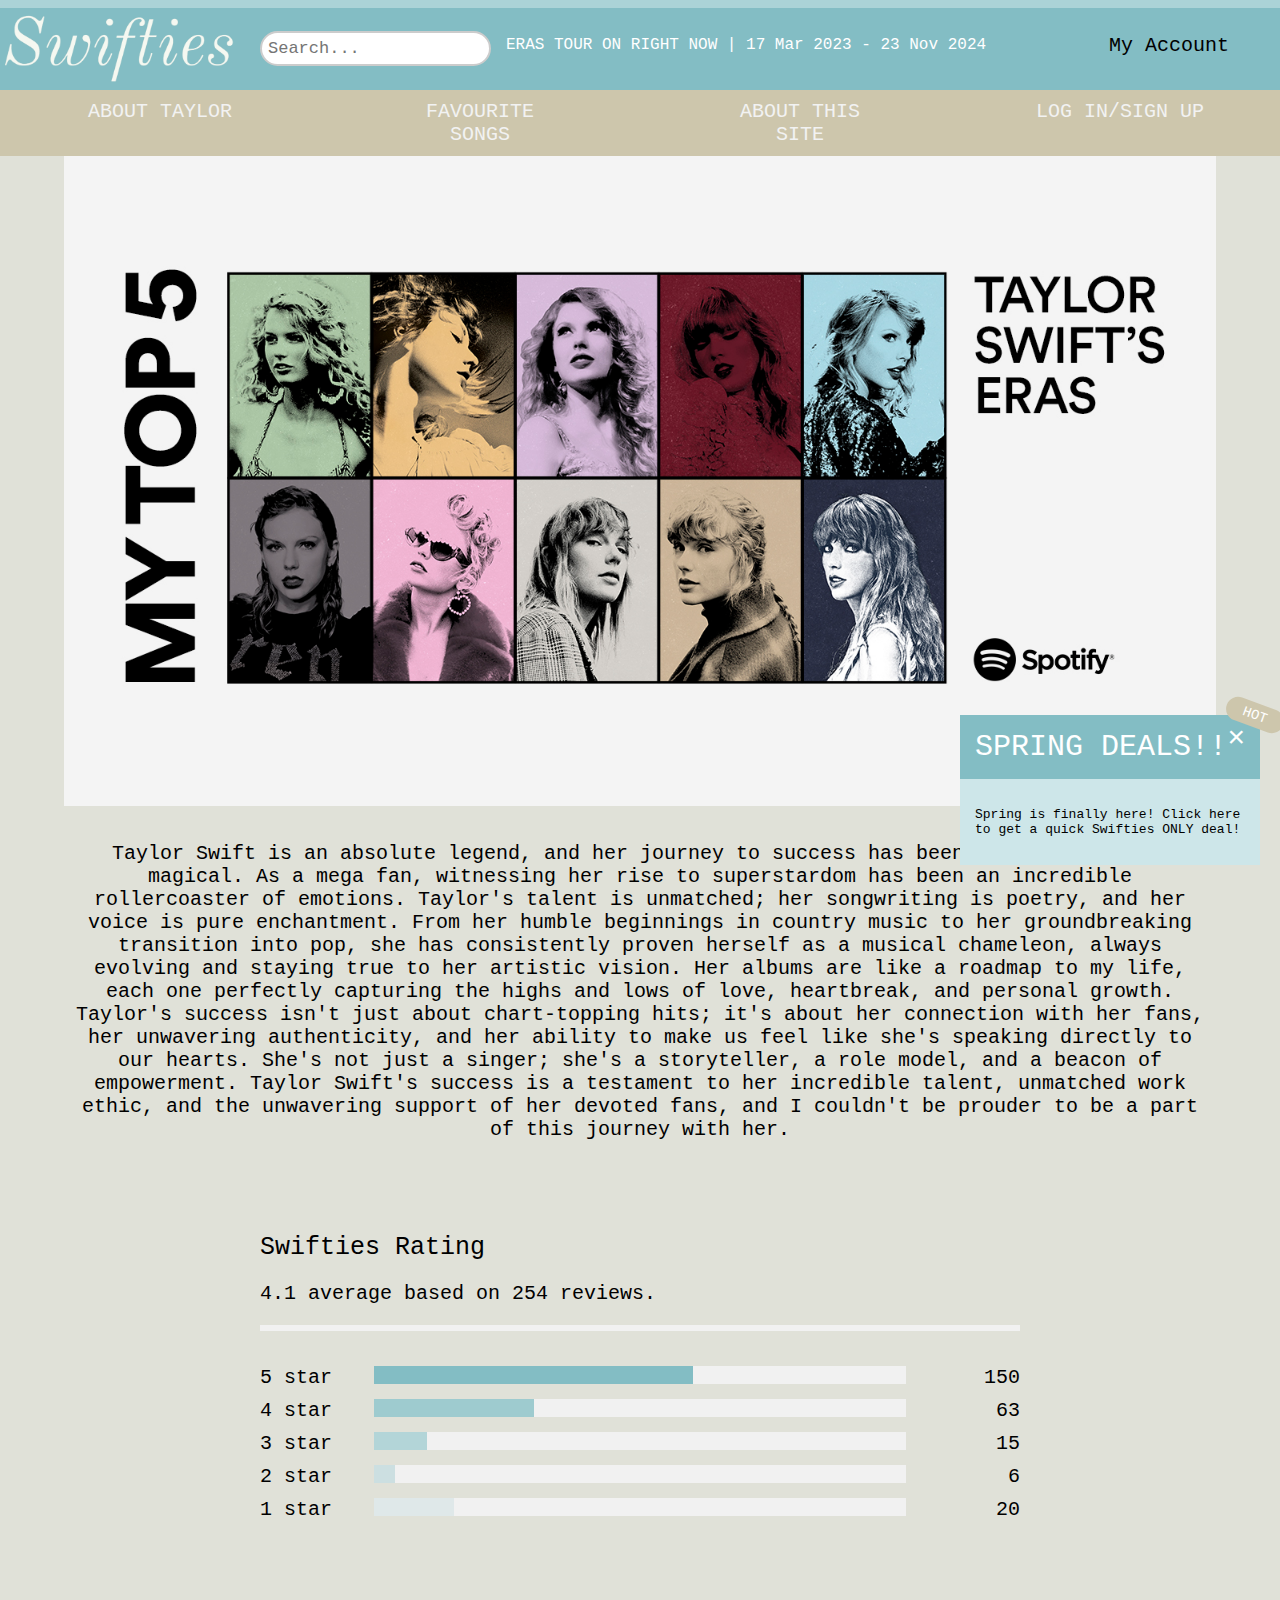
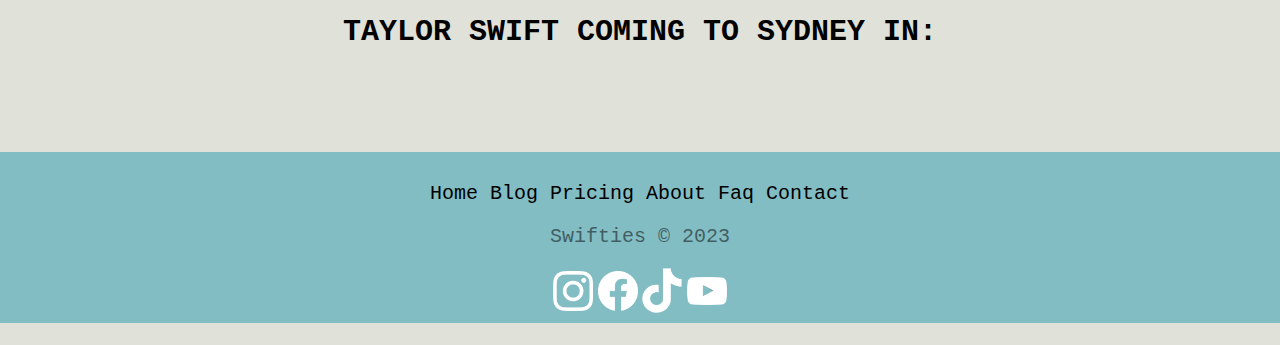
<file: index.html>
<!DOCTYPE html>
<html lang="en">

<head>
    <meta charset="UTF-8">
    <meta name="viewport" content="width=device-width, initial-scale=1.0">
    <title>Home | Swifties</title>
    <link rel="stylesheet" href="myStyle.css">
    <link rel="icon" type="image/x-icon" href="./images/ts favicon.jpg">

    
  

</head>

<body>

<div class="body1">
      <div class="header">
  <a href="index.html">
            <span class="logo"><img src="./images/swifites logo2.png"width="250" height="90"></span>
      
  </a>      
  
  <!-- search bar -->
  <div class="searchBar">
   
      <span class="textclass"></span>
            <input type="text" placeholder="Search...">
          
      </span>
      </div>         

      <span class="erasTitle">
        ERAS TOUR ON RIGHT NOW | 17 Mar 2023 - 23 Nov 2024
      </span>
  
  <span class="myWatchlist">
    <a href="test.html">My Account</a>
  </span>
      </div>
    
 
  <!-- links -->
  
  <div class="topnav">
    <a href="MOSTPOPULAR.html">ABOUT TAYLOR</a> 
    <!-- <a href="TOP BOX OFFICE.html">TOP BOX OFFICE</a> -->
    <a href="NEW.html">FAVOURITE SONGS</a>
    <!-- <a href="MOST REVIEWED.html">MOST REVIEWED</a> -->
    <a href="ABOUT THIS SITE.html">ABOUT THIS SITE</a>
    <a href="log in sign up.html">LOG IN/SIGN UP</a>
  
  </div>
  
</div>


<!-- progress bar -->
 
  <script>
  // When the user scrolls the page, execute myFunction 
  window.onscroll = function() {myFunction()};
  
  function myFunction() {
    var winScroll = document.body.scrollTop || document.documentElement.scrollTop;
    var height = document.documentElement.scrollHeight - document.documentElement.clientHeight;
    var scrolled = (winScroll / height) * 100;
    document.getElementById("myBar").style.width = scrolled + "%";
  }
  </script>


<!-- <div class="block2"></div> -->


    <div class="progress-container">
      <div class="progress-bar" id="myBar"></div>
    </div>  
  </div>

  
  
<div class="block"></div>

<!-- image carousel -->

  <div class="slideshow-container">
  
  <div class="mySlides fade">
   
    <img src="./images/eras top 5.jpg" width="100%" height="20%">
   
  </div>
  
  <div class="mySlides fade">
   
    <img src="./images/19892.PNG" width="100%" height="20%">
   
  </div>
  
  <div class="mySlides fade">
  
    <img src="./images/speak now3.jpg" width="100%" height="20%">
  
  </div>
  
  </div>
  <br>
  
  <div style="text-align:center">
    <span class="dot"></span> 
    <span class="dot"></span> 
    <span class="dot"></span> 
  </div>
  </div>
  
  
  <!-- image carousel java -->
  <script>
  let slideIndex = 0;
  showSlides();
  
  function showSlides() {
    let i;
    let slides = document.getElementsByClassName("mySlides");
    let dots = document.getElementsByClassName("dot");
    for (i = 0; i < slides.length; i++) {
      slides[i].style.display = "none";  
    }
    slideIndex++;
    if (slideIndex > slides.length) {slideIndex = 1}    
    for (i = 0; i < dots.length; i++) {
      dots[i].className = dots[i].className.replace(" active", "");
    }
    slides[slideIndex-1].style.display = "block";  
    dots[slideIndex-1].className += " active";
    setTimeout(showSlides, 5000); // Change image every 5 seconds
  }
  </script>
 
  <div>

<span class="tsIntro">
      Taylor Swift is an absolute legend, and her journey to success has been nothing short of magical. As a mega fan, witnessing her rise to superstardom has been an incredible rollercoaster of emotions. Taylor's talent is unmatched; her songwriting is poetry, and her voice is pure enchantment. From her humble beginnings in country music to her groundbreaking transition into pop, she has consistently proven herself as a musical chameleon, always evolving and staying true to her artistic vision. Her albums are like a roadmap to my life, each one perfectly capturing the highs and lows of love, heartbreak, and personal growth. Taylor's success isn't just about chart-topping hits; it's about her connection with her fans, her unwavering authenticity, and her ability to make us feel like she's speaking directly to our hearts. She's not just a singer; she's a storyteller, a role model, and a beacon of empowerment. Taylor Swift's success is a testament to her incredible talent, unmatched work ethic, and the unwavering support of her devoted fans, and I couldn't be prouder to be a part of this journey with her.
  
</span>
</div>

<br><br><br><br>


<!-- ratings -->

<div class="ratings">
  
  <span class="heading">Swifties Rating</span>
  <span class="fa fa-star checked"></span>
  <span class="fa fa-star checked"></span>
  <span class="fa fa-star checked"></span>
  <span class="fa fa-star checked"></span>
  <span class="fa fa-star"></span>
  <p>4.1 average based on 254 reviews.</p>
  <hr style="border:3px solid #f1f1f1">
  
  <div class="row">
    <div class="side">
      <div>5 star</div>
    </div>
    <div class="middle">
      <div class="bar-container">
        <div class="bar-5"></div>
      </div>
    </div>
    <div class="side right">
      <div>150</div>
    </div>
    <div class="side">
      <div>4 star</div>
    </div>
    <div class="middle">
      <div class="bar-container">
        <div class="bar-4"></div>
      </div>
    </div>
    <div class="side right">
      <div>63</div>
    </div>
    <div class="side">
      <div>3 star</div>
    </div>
    <div class="middle">
      <div class="bar-container">
        <div class="bar-3"></div>
      </div>
    </div>
    <div class="side right">
      <div>15</div>
    </div>
    <div class="side">
      <div>2 star</div>
    </div>
    <div class="middle">
      <div class="bar-container">
        <div class="bar-2"></div>
      </div>
    </div>
    <div class="side right">
      <div>6</div>
    </div>
    <div class="side">
      <div>1 star</div>
    </div>
    <div class="middle">
      <div class="bar-container">
        <div class="bar-1"></div>
      </div>
    </div>
    <div class="side right">
      <div>20</div>
    </div>
  </div>
</div>



<br><br><br>

<!-- count down -->
<div>
  <span class="title1">
    <h1 id="title1">TAYLOR SWIFT COMING TO SYDNEY IN:</h1>
  </span>
  </div>

  
<h5 id="demo"></h5>

<script>
// Set the date we're counting down to
var countDownDate = new Date("Feb 23, 2024 15:37:25").getTime();

// Update the count down every 1 second
var x = setInterval(function() {

  // Get today's date and time
  var now = new Date().getTime();
    
  // Find the distance between now and the count down date
  var distance = countDownDate - now;
    
  // Time calculations for days, hours, minutes and seconds
  var days = Math.floor(distance / (1000 * 60 * 60 * 24));
  var hours = Math.floor((distance % (1000 * 60 * 60 * 24)) / (1000 * 60 * 60));
  var minutes = Math.floor((distance % (1000 * 60 * 60)) / (1000 * 60));
  var seconds = Math.floor((distance % (1000 * 60)) / 1000);
    
  // Output the result in an element with id="demo"
  document.getElementById("demo").innerHTML = days + "d " + hours + "h "
  + minutes + "m " + seconds + "s ";
    
  // If the count down is over, write some text 
  if (distance < 0) {
    clearInterval(x);
    document.getElementById("demo").innerHTML = "EXPIRED";
  }
}, 1000);
</script>

<br><br>

<!-- footer -->

<footer>
      <div class="footer">
  <!-- <span class="logo2">
          <img src="./images/swifites logo2.png"width=200px height="80px;">
    
  </span>       -->
  
  <p class="footer-links">
    <a class="link-1" href="#">Home</a>

    <a href="#">Blog</a>

    <a href="#">Pricing</a>

    <a href="#">About</a>

    <a href="#">Faq</a>

    <a href="#">Contact</a>
  </p>

<p class="company">
    Swifties &copy; 2023
  
</p>
  <span class="info">
    <img src="./images/instagram.png" width="40px height= 20px">
    <img src="./images/facebook.png" width="40px height= 20px">
    <img src="./images/tiktok.png" width="40px height= 20px">
    <img src="./images/youtube.png" width="40px height= 20px">
  </span>    
  
  </div>
</footer>
  




<div class="callout">
  <div class="callout-header">SPRING DEALS!! <span class="ribbon">HOT</span></div>
  <span class="closebtn" onclick="this.parentElement.style.display='none';">×</span>
  <div class="callout-container">
    <p>Spring is finally here! <a href="log in sign up.html">Click here</a> to get a quick Swifties ONLY deal!</p>
  </div>
</div>





</body>

</html>
</file>
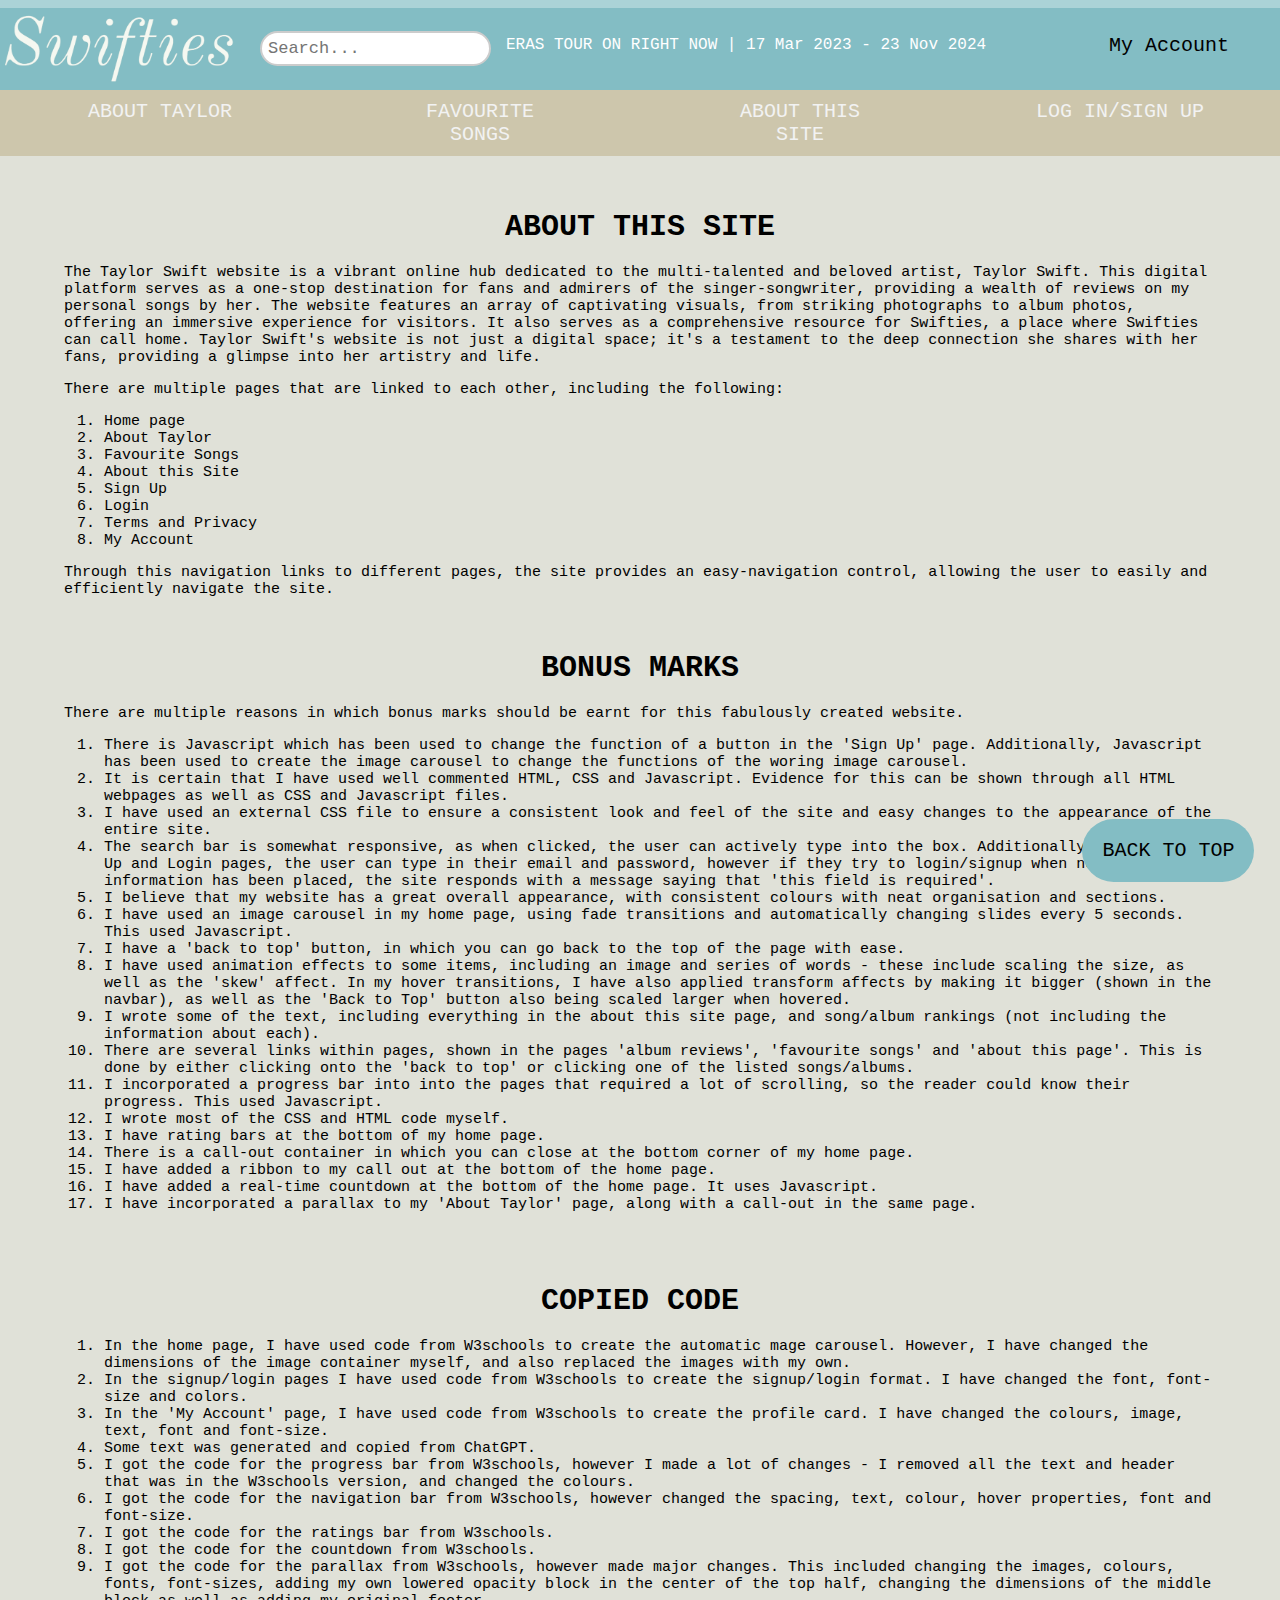
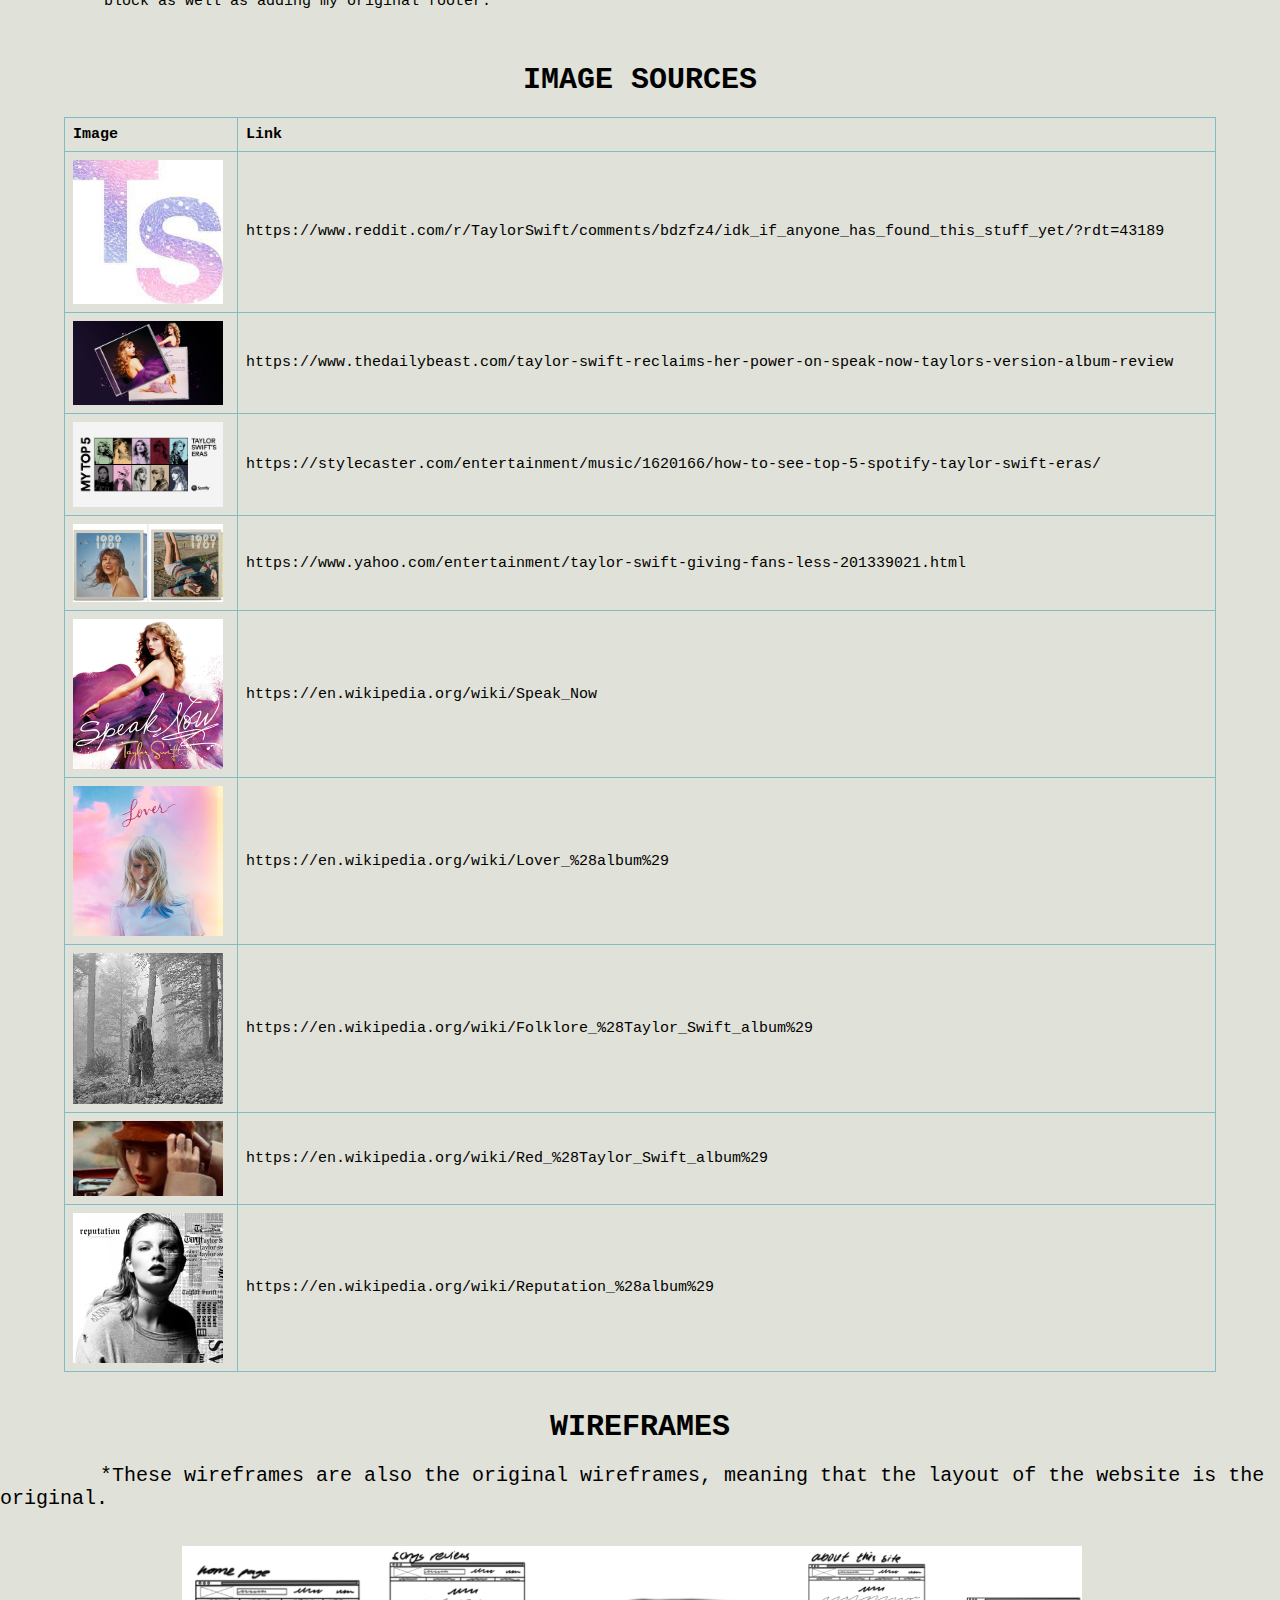
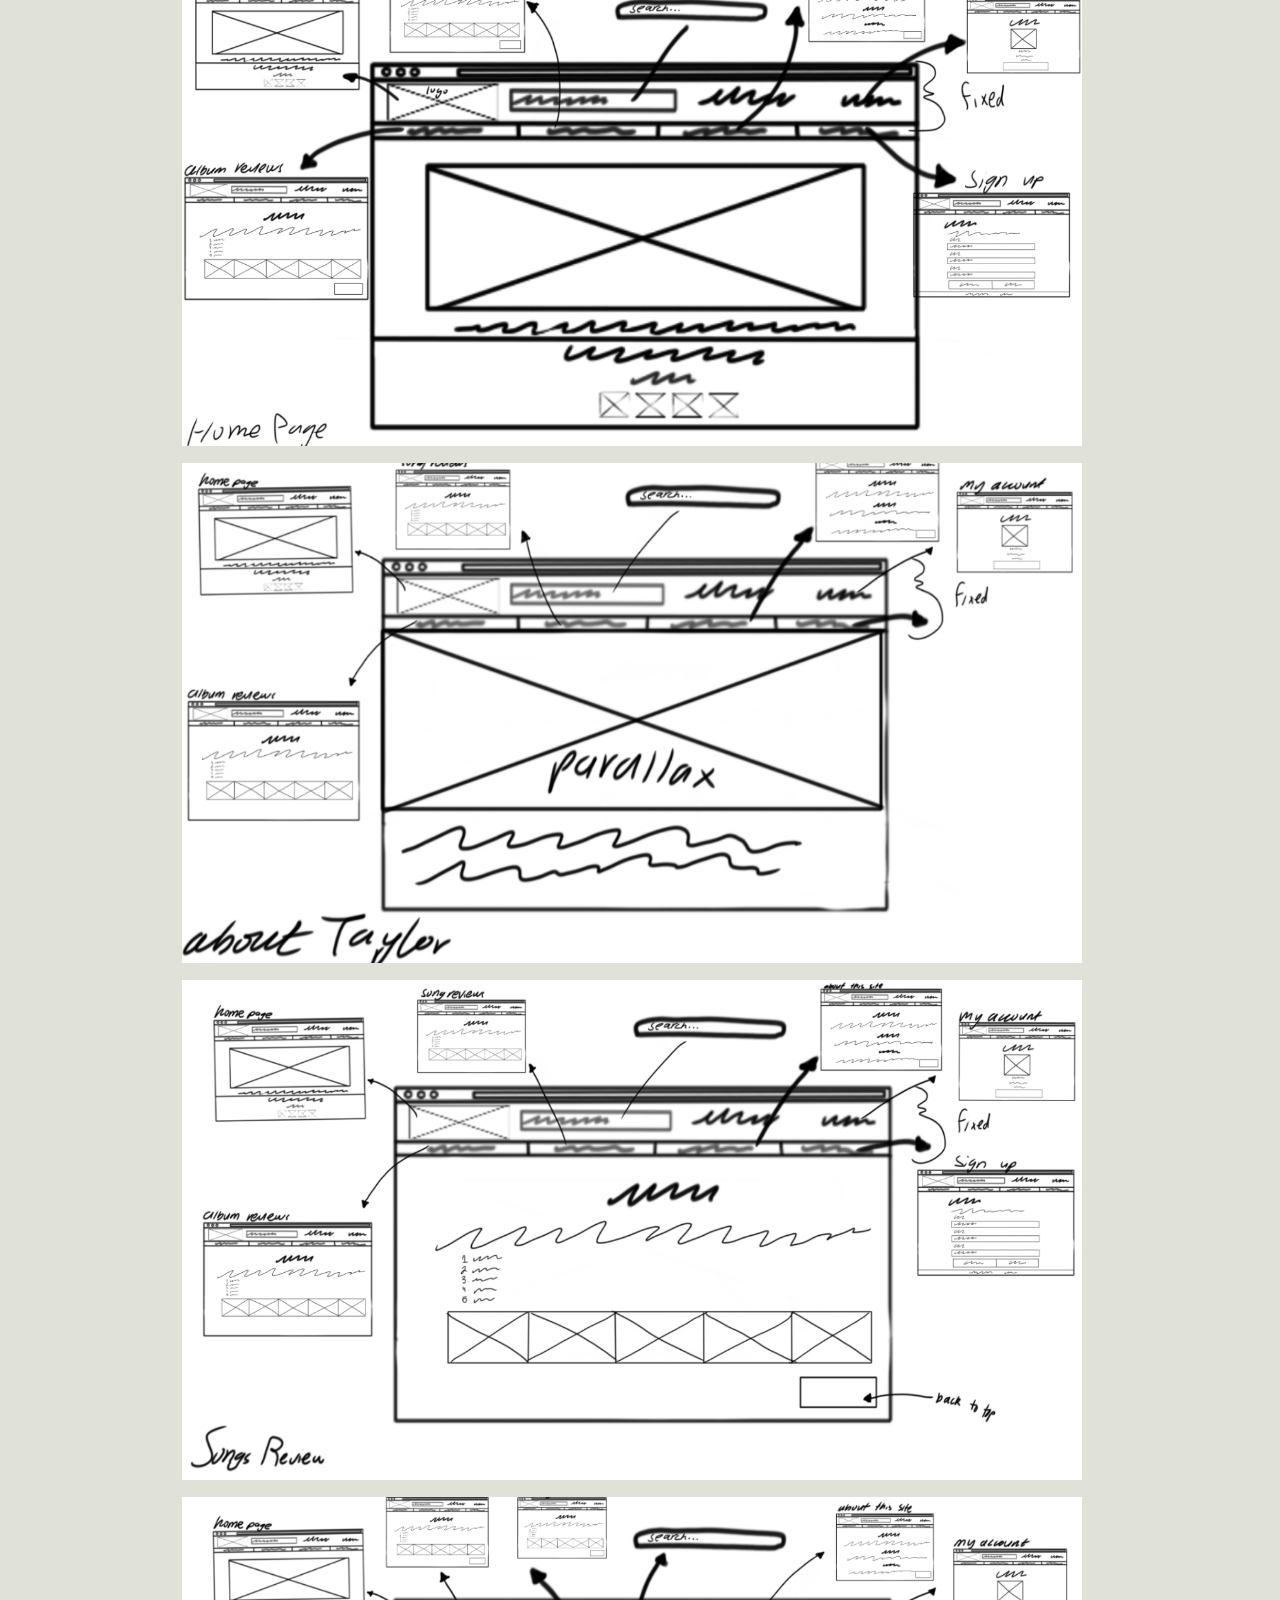
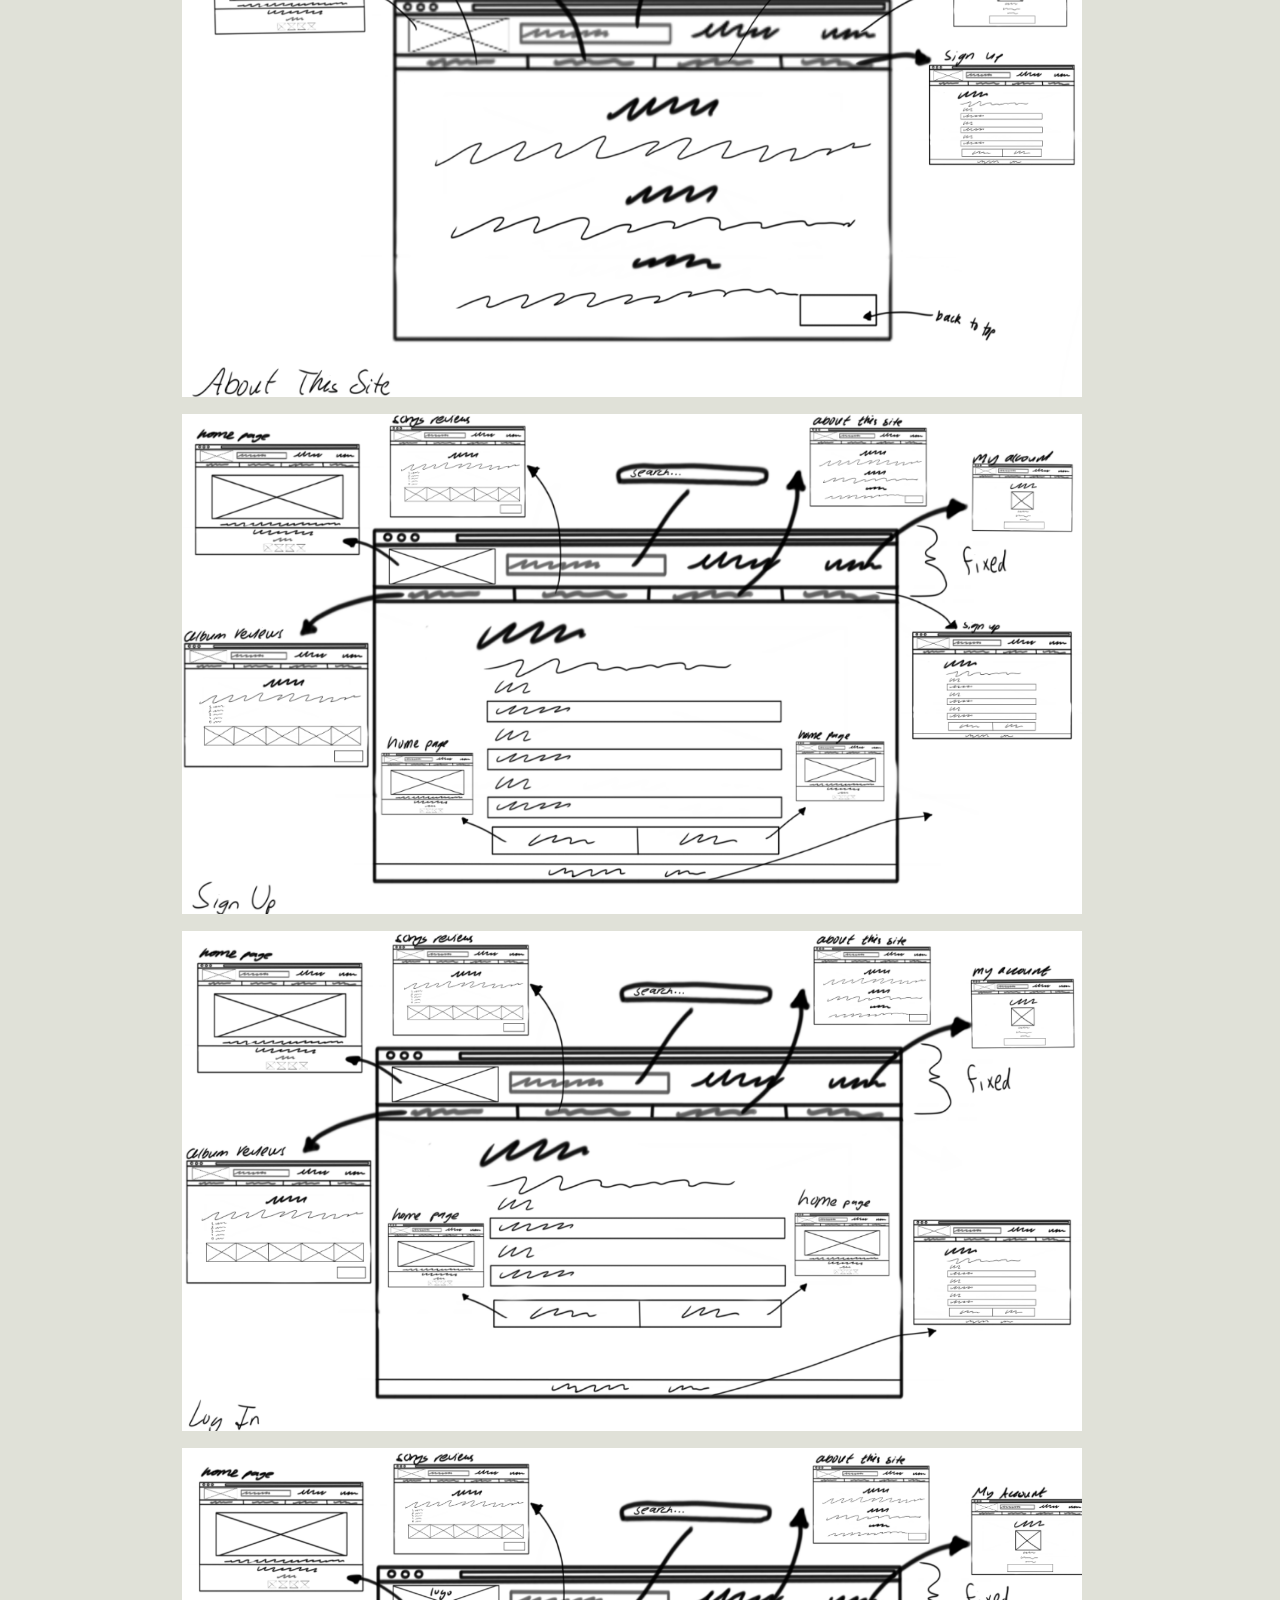
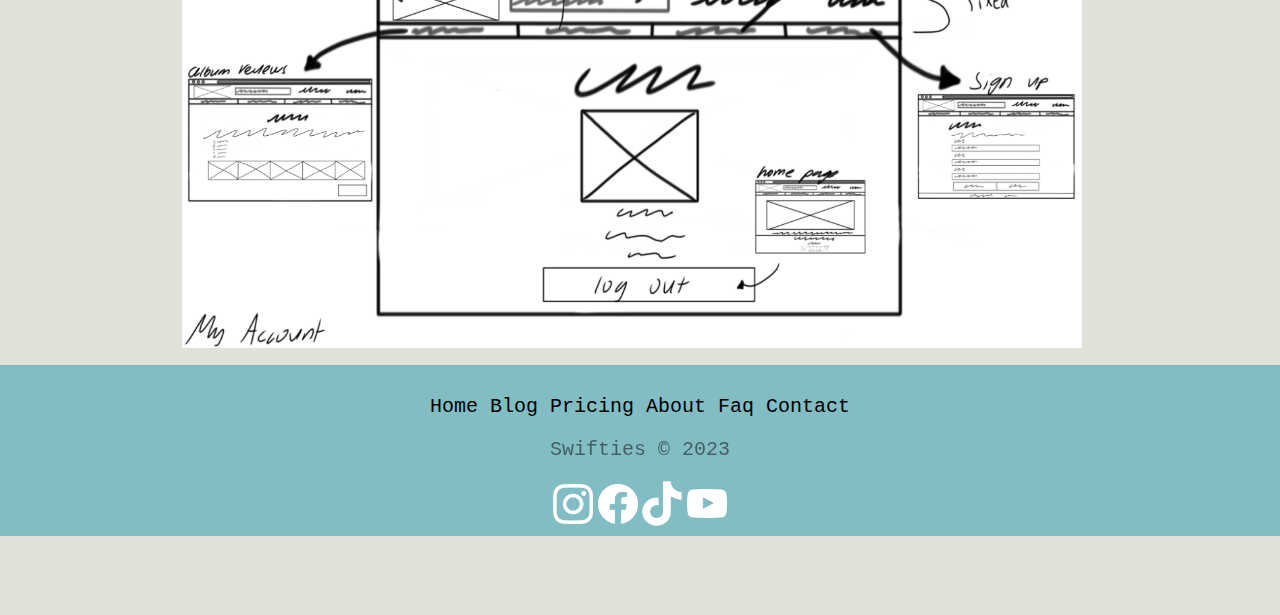
<file: ABOUT THIS SITE.html>
<!DOCTYPE html>
<html lang="en">

<head>
    <meta charset="UTF-8">
    <meta name="viewport" content="width=device-width, initial-scale=1.0">
    <title>About this site | Swifties
    </title>
    <link rel="stylesheet" href="myStyle.css">
    <link rel="icon" type="image/x-icon" href="./images/ts favicon.jpg">

</head>

<body>
<div class="body1">
      <div class="header">
  <a href="index.html">
            <span class="logo"><img src="./images/swifites logo2.png"width="250" height="90"></span>
      
  </a>      
  
  <div class="searchBar">
   
      <span class="textclass"></span>
            <input type="text" placeholder="Search...">
          
      </span>
      </div>         

      <span class="erasTitle">
        ERAS TOUR ON RIGHT NOW | 17 Mar 2023 - 23 Nov 2024
      </span>
  
  <span class="myWatchlist">
    <a href="test.html">My Account</a>
  </span>
      </div>
    
  
  
  
  <!-- links -->
  
  <div class="topnav">
    <a href="MOSTPOPULAR.html">ABOUT TAYLOR</a> 
    <!-- <a href="TOP BOX OFFICE.html">TOP BOX OFFICE</a> -->
    <a href="NEW.html">FAVOURITE SONGS</a>
    <!-- <a href="MOST REVIEWED.html">MOST REVIEWED</a> -->
    <a href="ABOUT THIS SITE.html">ABOUT THIS SITE</a>
    <a href="log in sign up.html">LOG IN/SIGN UP</a>
  
  </div>
  
</div>


<!-- progress bar -->
 
<script>
  // When the user scrolls the page, execute myFunction 
  window.onscroll = function() {myFunction()};
  
  function myFunction() {
    var winScroll = document.body.scrollTop || document.documentElement.scrollTop;
    var height = document.documentElement.scrollHeight - document.documentElement.clientHeight;
    var scrolled = (winScroll / height) * 100;
    document.getElementById("myBar").style.width = scrolled + "%";
  }
  </script>



    <div class="progress-container">
      <div class="progress-bar" id="myBar"></div>
    </div>  
  </div>


<!-- list -->
<br>

<div class="block">
  <h1 id="block"></h1>
</div>

<div>
  <span class="title1">
    <h1 id="title1">ABOUT THIS SITE</h1>
  </span>

<span class="list">

<p>
The Taylor Swift website is a vibrant online hub dedicated to the multi-talented and beloved artist, Taylor Swift. This digital platform serves as a one-stop destination for fans and admirers of the singer-songwriter, providing a wealth of reviews on my personal songs by her. The website features an array of captivating visuals, from striking photographs to album photos, offering an immersive experience for visitors. It also serves as a comprehensive resource for Swifties, a place where Swifties can call home. Taylor Swift's website is not just a digital space; it's a testament to the deep connection she shares with her fans, providing a glimpse into her artistry and life.
</p>  

<p> There are multiple pages that are linked to each other, including the following:</p>
    <ol>
   
        <li>Home page</li>
        <li>About Taylor</li>
        <li>Favourite Songs</li>
        <li>About this Site</li>
        <li>Sign Up</li>
        <li>Login</li>
        <li>Terms and Privacy</li>
        <li>My Account</li>
       </span>
      </ol>  

      <p>
        Through this navigation links to different pages, the site provides an easy-navigation control, allowing the user to easily and efficiently navigate the site. 
    </p>  
</span>

<br>

<span class="title1">
    <h1 id="title1">BONUS MARKS</h1>
  </span>

  <span class="list">

    <p>
        There are multiple reasons in which bonus marks should be earnt for this fabulously created website. 
    </p>  
    
    <ol>
   
        <li>There is Javascript which has been used to change the function of a button in the 'Sign Up' page. Additionally, Javascript has been used to create the image carousel to change the functions of the woring image carousel.</li>
        <li>It is certain that I have used well commented HTML, CSS and Javascript. Evidence for this can be shown through all HTML webpages as well as CSS and Javascript files. </li>
        <li>I have used an external CSS file to ensure a consistent look and feel of the site and easy changes to the appearance of the entire site. </li>
        <li>The search bar is somewhat responsive, as when clicked, the user can actively type into the box. Additionally, in the Sign Up and Login pages, the user can type in their email and password, however if they try to login/signup when not all their information has been placed, the site responds with a message saying that 'this field is required'.</li>
        <li>I believe that my website has a great overall appearance, with consistent colours with neat organisation and sections.</li>
        <li>I have used an image carousel in my home page, using fade transitions and automatically changing slides every 5 seconds. This used Javascript.</li>
        <li>I have a 'back to top' button, in which you can go back to the top of the page with ease.</li>
        <li>I have used animation effects to some items, including an image and series of words - these include scaling the size, as well as the 'skew' affect. In my hover transitions, I have also applied transform affects by making it bigger (shown in the navbar), as well as the 'Back to Top' button also being scaled larger when hovered.</li>
        <li>I wrote some of the text, including everything in the about this site page, and song/album rankings (not including the information about each). </li>
        <li>There are several links within pages, shown in the pages 'album reviews', 'favourite songs' and 'about this page'. This is done by either clicking onto the 'back to top' or clicking one of the listed songs/albums. </li>
        <li>I incorporated a progress bar into into the pages that required a lot of scrolling, so the reader could know their progress. This used Javascript.</li>
        <li>I wrote most of the CSS and HTML code myself.</li>
        <li>I have rating bars at the bottom of my home page. </li>
        <li>There is a call-out container in which you can close at the bottom corner of my home page. </li>
        <li>I have added a ribbon to my call out at the bottom of the home page. </li>
        <li>I have added a real-time countdown at the bottom of the home page. It uses Javascript. </li>
        <li>I have incorporated a parallax to my 'About Taylor' page, along with a call-out in the same page.</li>



       </span>
      </ol>  
  
</div>

<br><br>

<!-- code documenting -->
<div>
  <span class="title1">
    <h1 id="title1">COPIED CODE</h1>
  </span>

<span class="list">


    <ol>
   
        <li>In the home page, I have used code from W3schools to create the automatic mage carousel. However, I have changed the dimensions of the image container myself, and also replaced the images with my own.</li>
        <li>In the signup/login pages I have used code from W3schools to create the signup/login format. I have changed the font, font-size and colors.  </li>
        <li>In the 'My Account' page, I have used code from W3schools to create the profile card. I have changed the colours, image, text, font and font-size. </li>
        <li>Some text was generated and copied from ChatGPT. </li>
        <li>I got the code for the progress bar from W3schools, however I made a lot of changes - I removed all the text and header that was in the W3schools version, and changed the colours.</li>
        <li>I got the code for the navigation bar from W3schools, however changed the spacing, text, colour, hover properties, font and font-size.</li>
        <li>I got the code for the ratings bar from W3schools.</li>
        <li>I got the code for the countdown from W3schools.</li>
        <li>I got the code for the parallax from W3schools, however made major changes. This included changing the images, colours, fonts, font-sizes, adding my own lowered opacity block in the center of the top half, changing the dimensions of the middle block as well as adding my original footer.</li>

      </ol>  

  
</span>

<br>

<span class="title1">
    <h1 id="title1">IMAGE SOURCES</h1>
  </span>

</div>

<span class="list2">
    
    <table class="imagesBib">
      <tr>
        <th>Image</th>
        <th>Link</th>
      </tr>
      <tr>
        <td><img src="./images/ts favicon.jpg" width="150px" height="10%"> </td>
        <td>https://www.reddit.com/r/TaylorSwift/comments/bdzfz4/idk_if_anyone_has_found_this_stuff_yet/?rdt=43189</td>
      </tr>
      <tr>
        <td><img src="./images/speak now3.jpg" width="150px" height="10%"></td>
        <td>https://www.thedailybeast.com/taylor-swift-reclaims-her-power-on-speak-now-taylors-version-album-review</td>
      </tr>
      <tr>
        <td><img src="./images/eras top 5.jpg" width="150px" height="10%"></td>
        <td>https://stylecaster.com/entertainment/music/1620166/how-to-see-top-5-spotify-taylor-swift-eras/</td>
      </tr>
      <tr>
        <td><img src="./images/19892.PNG" width="150px" height="10%"></td>
        <td>https://www.yahoo.com/entertainment/taylor-swift-giving-fans-less-201339021.html</td>
      </tr>
      <tr>
        <td><img src="./images/speak now album.png" width="150px" height="10%"></td>
        <td>https://en.wikipedia.org/wiki/Speak_Now</td>
      </tr>
      <tr>
        <td><img src="./images/lover.png" width="150px" height="10%"></td>
        <td>https://en.wikipedia.org/wiki/Lover_%28album%29</td>
      </tr>
      <tr>
        <td><img src="./images/folklore.png" width="150px" height="10%"></td>
        <td>https://en.wikipedia.org/wiki/Folklore_%28Taylor_Swift_album%29</td>
      </tr>
      <td><img src="./images/red.jpg" width="150px" height="10%"></td>
      <td>https://en.wikipedia.org/wiki/Red_%28Taylor_Swift_album%29</td>
    </tr>
    <td><img src="./images/reputation.png" width="150px" height="10%"></td>
    <td>https://en.wikipedia.org/wiki/Reputation_%28album%29</td>
  </tr>
    </table>
</span>

<br>

<!-- wireframes -->
<div>
  <span class="title1">
    <h1 id="title1">WIREFRAMES</h1>
  </span>
  </div>

<span class="wireframesInfo">
    *These wireframes are also the original wireframes, meaning that the layout of the website is the original. 
  
</span>

<br><br><br>

<div>
  <span class="list3">
    <img src="./images/wireframes home page.PNG" width="900px" height="500px">
    <br><br>
    <img src="./images/about taylor.PNG" width="900px" height="500px">
    <br><br>
    <img src="./images/wireframe song review.PNG" width="900px" height="500px">
    <br><br>
    <img src="./images/wireframe about this site.PNG" width="900px" height="500px">
    <br><br>
    <img src="./images/wireframe signup.PNG" width="900px" height="500px">
    <br><br>
    <img src="./images/wireframe login.PNG" width="900px" height="500px">
    <br><br>
    <img src="./images/wireframe my account.PNG" width="900px" height="500px">
    <br><br>
</div>

<!-- back to top -->

<div>
  <span class="topButton">
    <a href="#">BACK TO TOP</a>
</span>
</div>


<!-- footer -->

<footer>
  <div class="footer">
<!-- <span class="logo2">
      <img src="./images/swifites logo2.png"width=200px height="80px;">

</span>       -->

<p class="footer-links">
<a class="link-1" href="#">Home</a>

<a href="#">Blog</a>

<a href="#">Pricing</a>

<a href="#">About</a>

<a href="#">Faq</a>

<a href="#">Contact</a>
</p>

<p class="company">
Swifties &copy; 2023

</p>
<span class="info">
<img src="./images/instagram.png" width="40px height= 20px">
<img src="./images/facebook.png" width="40px height= 20px">
<img src="./images/tiktok.png" width="40px height= 20px">
<img src="./images/youtube.png" width="40px height= 20px">
</span>    

</div>
</footer>


</body>
</html>
</file>
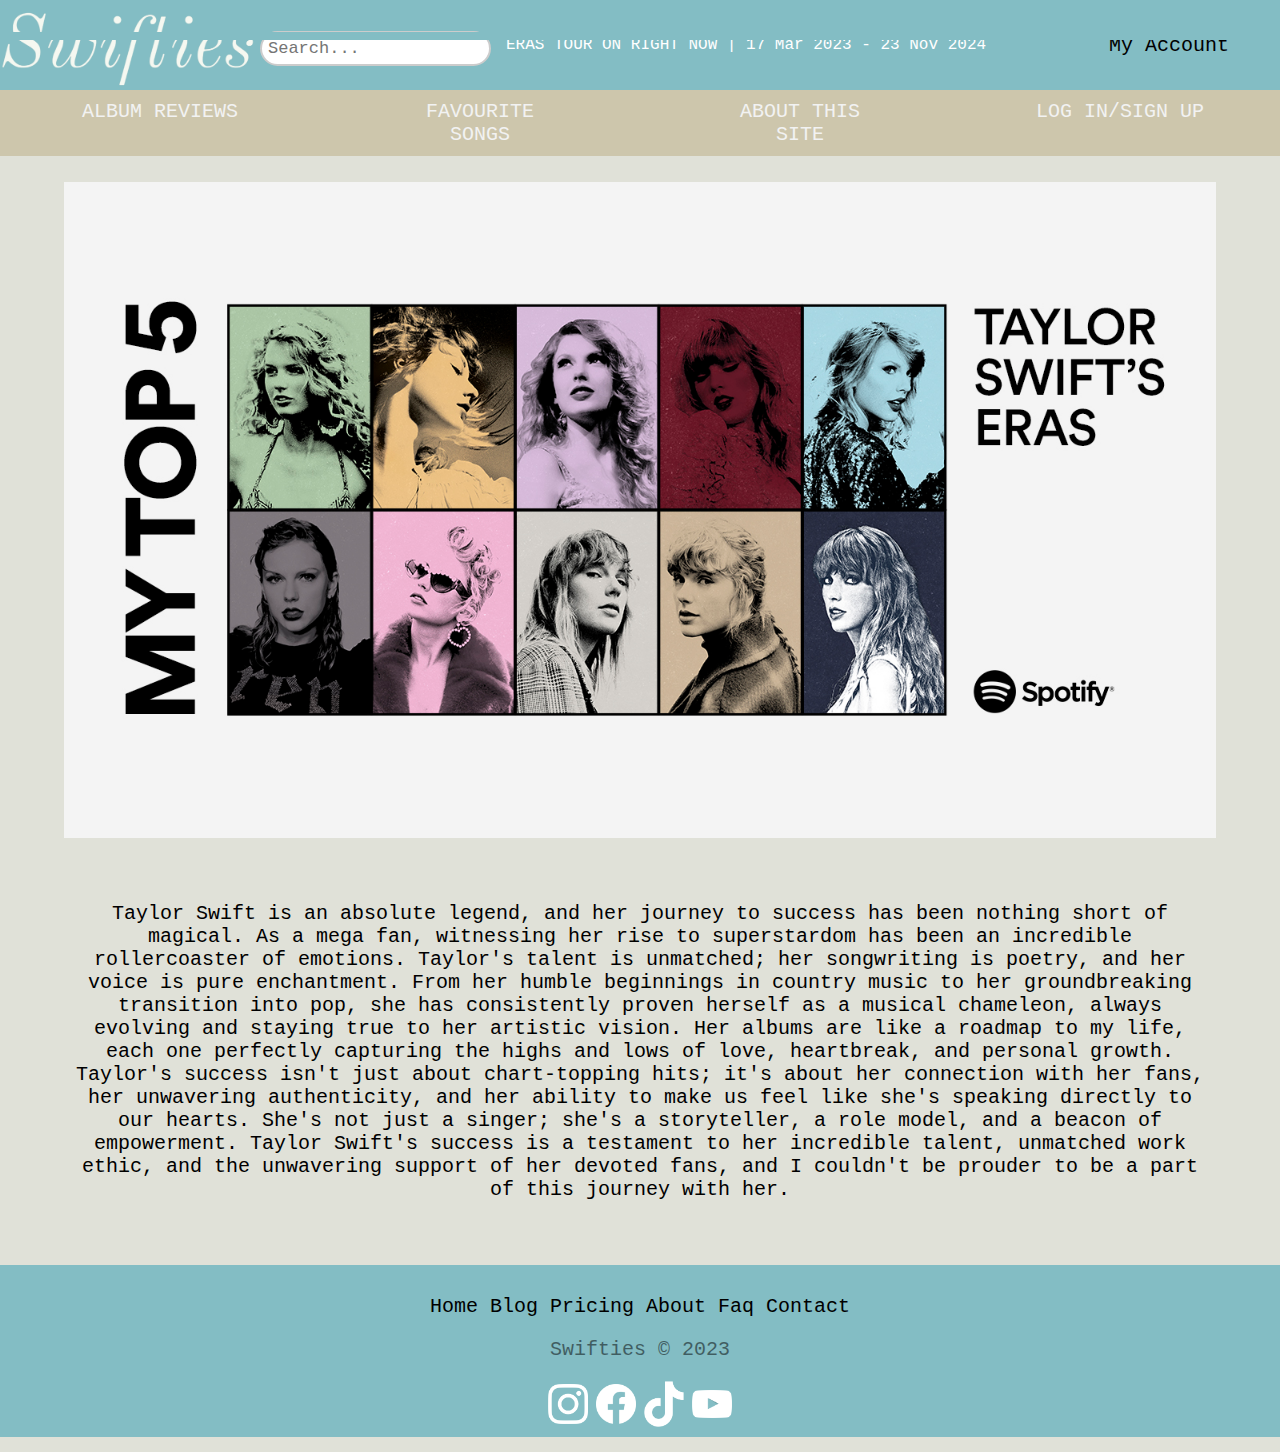
<file: home page.html>
<!DOCTYPE html>
<html lang="en">

<head>
    <meta charset="UTF-8">
    <meta name="viewport" content="width=device-width, initial-scale=1.0">
    <title>Home | Swifties</title>
    <link rel="stylesheet" href="myStyle.css">
    <link rel="icon" type="image/x-icon" href="./images/ts favicon.jpg">
    
  

</head>

<body>

<div class="body1">
      <div class="header">
  <a href="index.html">
            <span class="logo"><img src="./images/swifites logo2.png"width="250" height="90"></span>
      
  </a>      
  
  <!-- search bar -->
  <div class="searchBar">
   
      <span class="textclass"></span>
            <input type="text" placeholder="Search...">
          
      </span>
      </div>         

      <span class="erasTitle">
        ERAS TOUR ON RIGHT NOW | 17 Mar 2023 - 23 Nov 2024
      </span>
  
  <span class="myWatchlist">
    <a href="test.html">My Account</a>
  </span>
      </div>
    
 
  <!-- links -->
  
  <div class="topnav">
    <a href="MOSTPOPULAR.html">ALBUM REVIEWS</a> 
    <!-- <a href="TOP BOX OFFICE.html">TOP BOX OFFICE</a> -->
    <a href="NEW.html">FAVOURITE SONGS</a>
    <!-- <a href="MOST REVIEWED.html">MOST REVIEWED</a> -->
    <a href="ABOUT THIS SITE.html">ABOUT THIS SITE</a>
    <a href="log in sign up.html">LOG IN/SIGN UP</a>
  
  </div>
  
</div>

<br>

<!-- progress bar -->
<style>
  body {
    margin: 0;
    font-size: 28px;
    font-family: Arial, Helvetica, sans-serif;
  }
  
  .progress-container {
    width: 100%;
    height: 8px;
    background: white;
  }
  
  .progress-bar {
    height: 8px;
    background: #83bdc4;
    width: 100%;
  }
  
  
  </style>
  </head>
  <body>
  
  
    <div class="progress-container">
      <div class="progress-bar" id="myBar"></div>
    </div>  
  </div>
  
  
  
  <script>
  // When the user scrolls the page, execute myFunction 
  window.onscroll = function() {myFunction()};
  
  function myFunction() {
    var winScroll = document.body.scrollTop || document.documentElement.scrollTop;
    var height = document.documentElement.scrollHeight - document.documentElement.clientHeight;
    var scrolled = (winScroll / height) * 100;
    document.getElementById("myBar").style.width = scrolled + "%";
  }
  </script>







<div class="block"></div>


<!-- image carousel -->

  <div class="slideshow-container">
  
  <div class="mySlides fade">
   
    <img src="./images/eras top 5.jpg" width="100%" height="20%">
   
  </div>
  
  <div class="mySlides fade">
   
    <img src="./images/19892.PNG" width="100%" height="20%">
   
  </div>
  
  <div class="mySlides fade">
  
    <img src="./images/speak now3.jpg" width="100%" height="20%">
  
  </div>
  
  </div>
  <br>
  
  <div style="text-align:center">
    <span class="dot"></span> 
    <span class="dot"></span> 
    <span class="dot"></span> 
  </div>
  </div>
  
  
  <!-- image carousel java -->
  <script>
  let slideIndex = 0;
  showSlides();
  
  function showSlides() {
    let i;
    let slides = document.getElementsByClassName("mySlides");
    let dots = document.getElementsByClassName("dot");
    for (i = 0; i < slides.length; i++) {
      slides[i].style.display = "none";  
    }
    slideIndex++;
    if (slideIndex > slides.length) {slideIndex = 1}    
    for (i = 0; i < dots.length; i++) {
      dots[i].className = dots[i].className.replace(" active", "");
    }
    slides[slideIndex-1].style.display = "block";  
    dots[slideIndex-1].className += " active";
    setTimeout(showSlides, 5000); // Change image every 5 seconds
  }
  </script>
 
  <div>

<span class="tsIntro">
      Taylor Swift is an absolute legend, and her journey to success has been nothing short of magical. As a mega fan, witnessing her rise to superstardom has been an incredible rollercoaster of emotions. Taylor's talent is unmatched; her songwriting is poetry, and her voice is pure enchantment. From her humble beginnings in country music to her groundbreaking transition into pop, she has consistently proven herself as a musical chameleon, always evolving and staying true to her artistic vision. Her albums are like a roadmap to my life, each one perfectly capturing the highs and lows of love, heartbreak, and personal growth. Taylor's success isn't just about chart-topping hits; it's about her connection with her fans, her unwavering authenticity, and her ability to make us feel like she's speaking directly to our hearts. She's not just a singer; she's a storyteller, a role model, and a beacon of empowerment. Taylor Swift's success is a testament to her incredible talent, unmatched work ethic, and the unwavering support of her devoted fans, and I couldn't be prouder to be a part of this journey with her.
  
</span>
</div>

<br><br>

<footer>
      <div class="footer">
  <!-- <span class="logo2">
          <img src="./images/swifites logo2.png"width=200px height="80px;">
    
  </span>       -->
  
  <p class="footer-links">
    <a class="link-1" href="#">Home</a>

    <a href="#">Blog</a>

    <a href="#">Pricing</a>

    <a href="#">About</a>

    <a href="#">Faq</a>

    <a href="#">Contact</a>
  </p>

<p class="company">
    Swifties &copy; 2023
  
</p>
  <span class="info">
    <img src="./images/instagram.png" width="40px height= 20px">
    <img src="./images/facebook.png" width="40px height= 20px">
    <img src="./images/tiktok.png" width="40px height= 20px">
    <img src="./images/youtube.png" width="40px height= 20px">
  </span>    
  
  </div>
</footer>
  


</body>

</html>
</file>
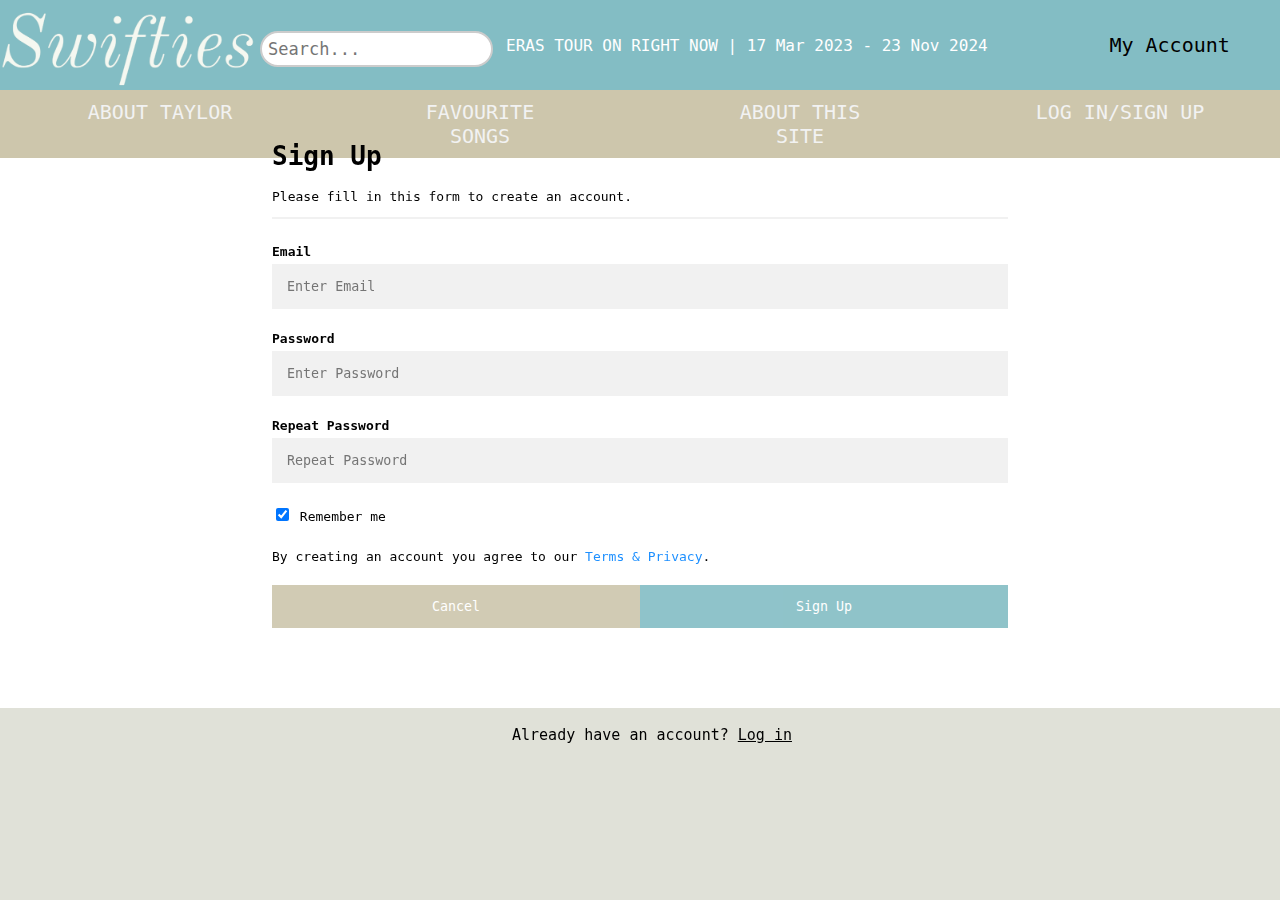
<file: log in sign up.html>
<!DOCTYPE html>
<html lang="en">

<head>
    <meta charset="UTF-8">
    <meta name="viewport" content="width=device-width, initial-scale=1.0">
    <title>Sign up to create an account | Swifties</title>
    <link rel="stylesheet" href="myStyle.css">
    <link rel="icon" type="image/x-icon" href="./images/ts favicon.jpg">
  

</head>

<body>
<div class="body1">
      <div class="header">
  <a href="index.html">
            <span class="logo"><img src="./images/swifites logo2.png"width="250" height="90"></span>
      
  </a>      
  
  <div class="searchBar">
   
      <span class="textclass"></span>
            <input type="text" placeholder="Search...">
          
      </span>
      </div>         

      <span class="erasTitle">
        ERAS TOUR ON RIGHT NOW | 17 Mar 2023 - 23 Nov 2024
      </span>
  
  <span class="myWatchlist">
    <a href="test.html">My Account</a>
  </span>
      </div>
    
  </body>
  </html>
  
  
  
  
  <!-- links -->
  
  <div class="topnav">
    <a href="MOSTPOPULAR.html">ABOUT TAYLOR</a> 
    <!-- <a href="TOP BOX OFFICE.html">TOP BOX OFFICE</a> -->
    <a href="NEW.html">FAVOURITE SONGS</a>
    <!-- <a href="MOST REVIEWED.html">MOST REVIEWED</a> -->
    <a href="ABOUT THIS SITE.html">ABOUT THIS SITE</a>
    <a href="log in sign up.html">LOG IN/SIGN UP</a>
  
  </div>
  
</div>



<br>


<!-- block -->
<br><br><br><br><br>


<!-- sign up -->

<form action="thank you.html" method="post">

        <div class="container">
          <h1>Sign Up</h1>
          <p>Please fill in this form to create an account.</p>
          <hr>
          <label for="email"><b>Email</b></label>
          <input type="textTwo" placeholder="Enter Email" name="email" required>
    
          <label for="psw"><b>Password</b></label>
          <input type="password" placeholder="Enter Password" name="psw" required>
    
          <label for="psw-repeat"><b>Repeat Password</b></label>
          <input type="password" placeholder="Repeat Password" name="psw-repeat" required>
          
          <label>
            <input type="checkbox" checked="checked" name="remember" style="margin-bottom:15px"> Remember me
          </label>
    
          <p>By creating an account you agree to our <a href="terms and privacy.html" style="color:dodgerblue">Terms & Privacy</a>.</p>
    
          <div class="clearfix">
            <a href="index.html">
              <button type="button"
               
              onclick="document.getElementById('id01').style.display='none'"
               class="cancelbtn">Cancel</button>
            </a>
           
<a href="index.html">
              <button type=" button submit" class="signupbtn">Sign Up</button>
  
</a>          </div>
        </div>
      </form>
    </div>
    
    
    <div class="borderBlock"></div>
    
    
    
    <div class="login">
        <br>
        <span class="loginLink">
        Already have an account? 
        <a class="two" href="login.html" target="_blank">
            Log in    
        
    </a> </span>
    </div>
<form action="thank you.html" method="post">


  

</body>
</html>
</file>
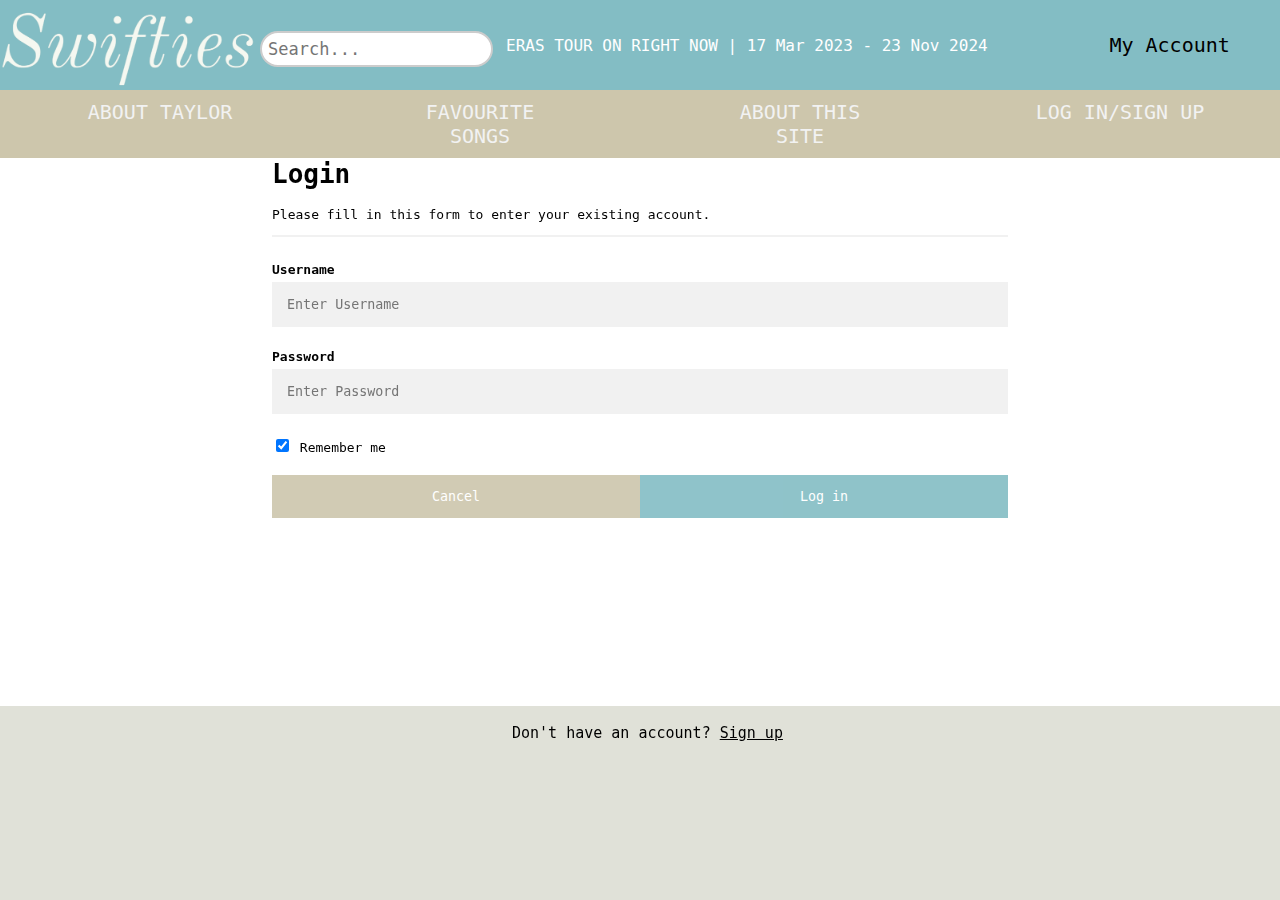
<file: login.html>
<!DOCTYPE html>
<html lang="en">

<head>
    <meta charset="UTF-8">
    <meta name="viewport" content="width=device-width, initial-scale=1.0">
    <title>Login to your account | Swifties</title>
    <link rel="stylesheet" href="myStyle.css">
    <link rel="icon" type="image/x-icon" href="./images/ts favicon.jpg">
  

</head>

<body>
<div class="body1">
      <div class="header">
  <a href="index.html">
            <span class="logo"><img src="./images/swifites logo2.png"width="250" height="90"></span>
      
  </a>      
  
  <div class="searchBar">
   
      <span class="textclass"></span>
            <input type="text" placeholder="Search...">
          
      </span>
      </div>         

      <span class="erasTitle">
        ERAS TOUR ON RIGHT NOW | 17 Mar 2023 - 23 Nov 2024
      </span>
  
  <span class="myWatchlist">
    <a href="test.html">My Account</a>
  </span>
      </div>
    
  </body>
  </html>
  
  
  
  
  <!-- links -->
  
  <div class="topnav">
    <a href="MOSTPOPULAR.html">ABOUT TAYLOR</a> 
    <!-- <a href="TOP BOX OFFICE.html">TOP BOX OFFICE</a> -->
    <a href="NEW.html">FAVOURITE SONGS</a>
    <!-- <a href="MOST REVIEWED.html">MOST REVIEWED</a> -->
    <a href="ABOUT THIS SITE.html">ABOUT THIS SITE</a>
    <a href="log in sign up.html">LOG IN/SIGN UP</a>
  
  </div>
  
</div>



<br>

<!-- block -->
<br><br><br><br><br><br>


</body>
</html>


<!-- login form -->


<form action="thanks login.html" method="post">

    <div class="container">
        <h1>Login</h1>
        <p>Please fill in this form to enter your existing account.</p>
        <hr>
        <label for="email"><b>Username</b></label>
        <input type="textTwo" placeholder="Enter Username" name="email" required>
    
        <label for="psw"><b>Password</b></label>
        <input type="password" placeholder="Enter Password" name="psw" required>
    
        <!-- <label for="psw-repeat"><b>Repeat Password</b></label>
        <input type="password" placeholder="Repeat Password" name="psw-repeat" required>
         -->
        <label>
          <input type="checkbox" checked="checked" name="remember" style="margin-bottom:15px"> Remember me
        </label>
    
        <!-- <p>By creating an account you agree to our <a href="#" style="color:dodgerblue">Terms & Privacy</a>.</p> -->
    
        <div class="clearfix">
<a href="index.html">
            <button type="button" onclick="document.getElementById('id01').style.display='none'" class="cancelbtn">Cancel</button>
  
</a>       
<a href="index.html">
     <button type="submit" class="signupbtn">Log in</button>
  
</a>        </div>
      </div>
    </form>
    </div>
    
    
    <div class="blockThree"></div>
    
    
    
    <div class="login">
      <br>
      <span class="loginLink">
      Don't have an account? 
      <a class="two" href="log in sign up.html" target="_blank">
          Sign up    
      
    </a> </span>
    </div>
    
<form action="thanks login.html" method="post">


  
</body>
</html>
</file>
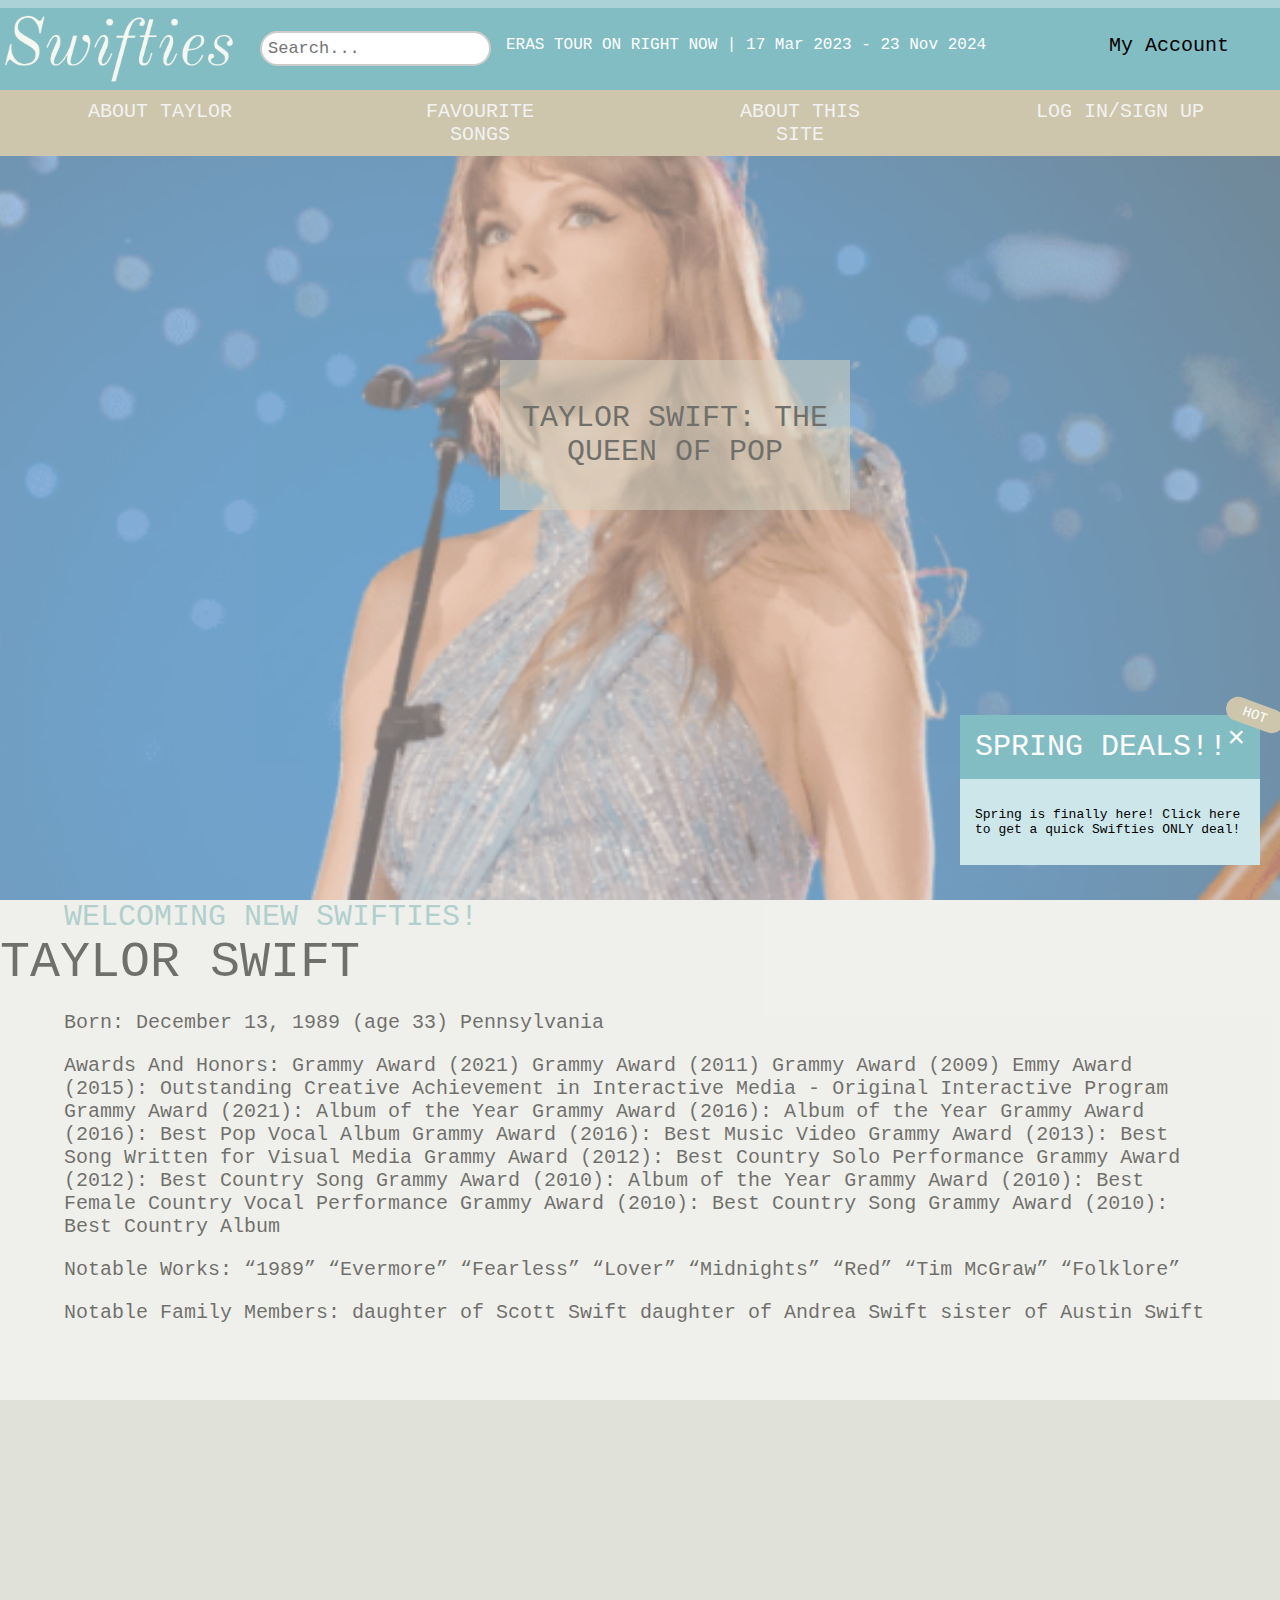
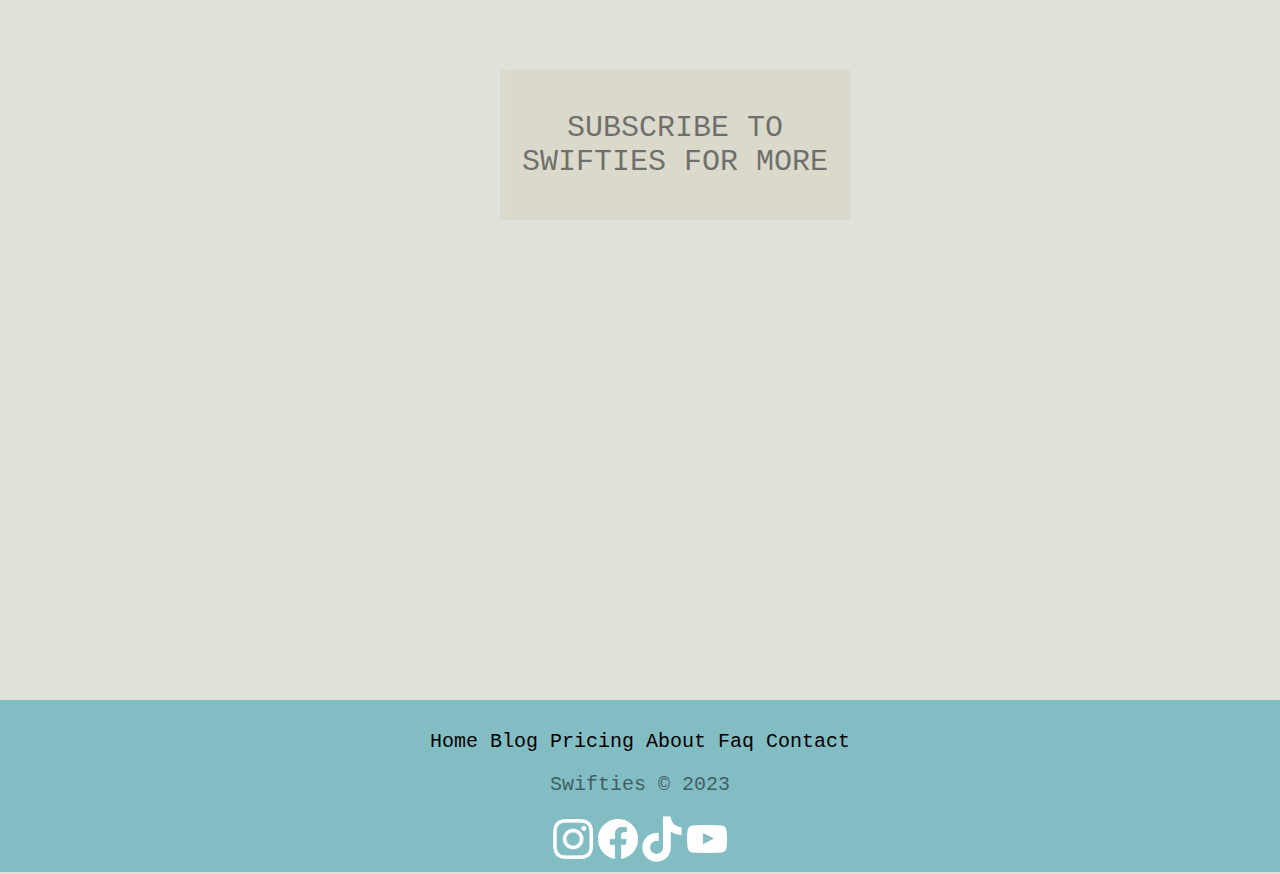
<file: MOSTPOPULAR.html>
<!DOCTYPE html>
<html lang="en">

<head>
    <meta charset="UTF-8">
    <meta name="viewport" content="width=device-width, initial-scale=1.0">
    <title>About Taylor | Swifties</title>
    <link rel="stylesheet" href="myStyle.css">
    <link rel="icon" type="image/x-icon" href="./images/ts favicon.jpg">

    
  

</head>

<body>

<div class="body1">
      <div class="header">
  <a href="index.html">
            <span class="logo"><img src="./images/swifites logo2.png"width="250" height="90"></span>
      
  </a>      
  
  <!-- search bar -->
  <div class="searchBar">
   
      <span class="textclass"></span>
            <input type="text" placeholder="Search...">
          
      </span>
      </div>         

      <span class="erasTitle">
        ERAS TOUR ON RIGHT NOW | 17 Mar 2023 - 23 Nov 2024
      </span>
  
  <span class="myWatchlist">
    <a href="test.html">My Account</a>
  </span>
      </div>
    
 
  <!-- links -->
  
  <div class="topnav">
    <a href="MOSTPOPULAR.html">ABOUT TAYLOR</a> 
    <!-- <a href="TOP BOX OFFICE.html">TOP BOX OFFICE</a> -->
    <a href="NEW.html">FAVOURITE SONGS</a>
    <!-- <a href="MOST REVIEWED.html">MOST REVIEWED</a> -->
    <a href="ABOUT THIS SITE.html">ABOUT THIS SITE</a>
    <a href="log in sign up.html">LOG IN/SIGN UP</a>
  
  </div>
  
</div>


<!-- progress bar -->
 
  <script>
  // When the user scrolls the page, execute myFunction 
  window.onscroll = function() {myFunction()};
  
  function myFunction() {
    var winScroll = document.body.scrollTop || document.documentElement.scrollTop;
    var height = document.documentElement.scrollHeight - document.documentElement.clientHeight;
    var scrolled = (winScroll / height) * 100;
    document.getElementById("myBar").style.width = scrolled + "%";
  }
  </script>


<!-- <div class="block2"></div> -->


    <div class="progress-container">
      <div class="progress-bar" id="myBar"></div>
    </div>  
  </div>
 



<div class="parallax">
  <br><br><br><br><br><br><br><br><br><br>  <br><br><br><br><br>
  <br><br><br><br><br>

  <div>TAYLOR SWIFT: THE QUEEN OF POP</div>
</div>




<div style="height:500px;background-color:rgb(255, 255, 255); opacity:0.5;font-size:50px;font-family:monospace;">
<span class="welcome">
  WELCOMING NEW SWIFTIES!
</span>
<span>
  TAYLOR SWIFT
</span>




<span class="taylorBio">
  <p>
    Born: December 13, 1989 (age 33) Pennsylvania
</p>
<p>
      Awards And Honors: Grammy Award (2021) Grammy Award (2011) Grammy Award (2009) Emmy Award (2015): Outstanding Creative Achievement in Interactive Media - Original Interactive Program Grammy Award (2021): Album of the Year Grammy Award (2016): Album of the Year Grammy Award (2016): Best Pop Vocal Album Grammy Award (2016): Best Music Video Grammy Award (2013): Best Song Written for Visual Media Grammy Award (2012): Best Country Solo Performance Grammy Award (2012): Best Country Song Grammy Award (2010): Album of the Year Grammy Award (2010): Best Female Country Vocal Performance Grammy Award (2010): Best Country Song Grammy Award (2010): Best Country Album
  
</p>    </p>

<p>
      Notable Works: “1989” “Evermore” “Fearless” “Lover” “Midnights” “Red” “Tim McGraw” “Folklore”
  
</p>
<p>
      Notable Family Members: daughter of Scott Swift daughter of Andrea Swift sister of Austin Swift
  
</p>  
</span>
</div>

<div class="parallax">
  <br><br><br><br><br><br><br><br><br><br>  <br><br><br><br><br>

  <div>SUBSCRIBE TO SWIFTIES FOR MORE</div>
</div>


<!-- footer -->

<footer>
  <div class="footer">
<!-- <span class="logo2">
      <img src="./images/swifites logo2.png"width=200px height="80px;">

</span>       -->

<p class="footer-links">
<a class="link-1" href="#">Home</a>

<a href="#">Blog</a>

<a href="#">Pricing</a>

<a href="#">About</a>

<a href="#">Faq</a>

<a href="#">Contact</a>
</p>

<p class="company">
Swifties &copy; 2023

</p>
<span class="info">
<img src="./images/instagram.png" width="40px height= 20px">
<img src="./images/facebook.png" width="40px height= 20px">
<img src="./images/tiktok.png" width="40px height= 20px">
<img src="./images/youtube.png" width="40px height= 20px">
</span>    

</div>
</footer>


<!-- call out -->
<div class="callout">
<div class="callout-header">SPRING DEALS!! <span class="ribbon">HOT</span></div>
<span class="closebtn" onclick="this.parentElement.style.display='none';">×</span>
<div class="callout-container">
<p>Spring is finally here! <a href="log in sign up.html">Click here</a> to get a quick Swifties ONLY deal!</p>
</div>
</div>


</head>
<body>
</file>
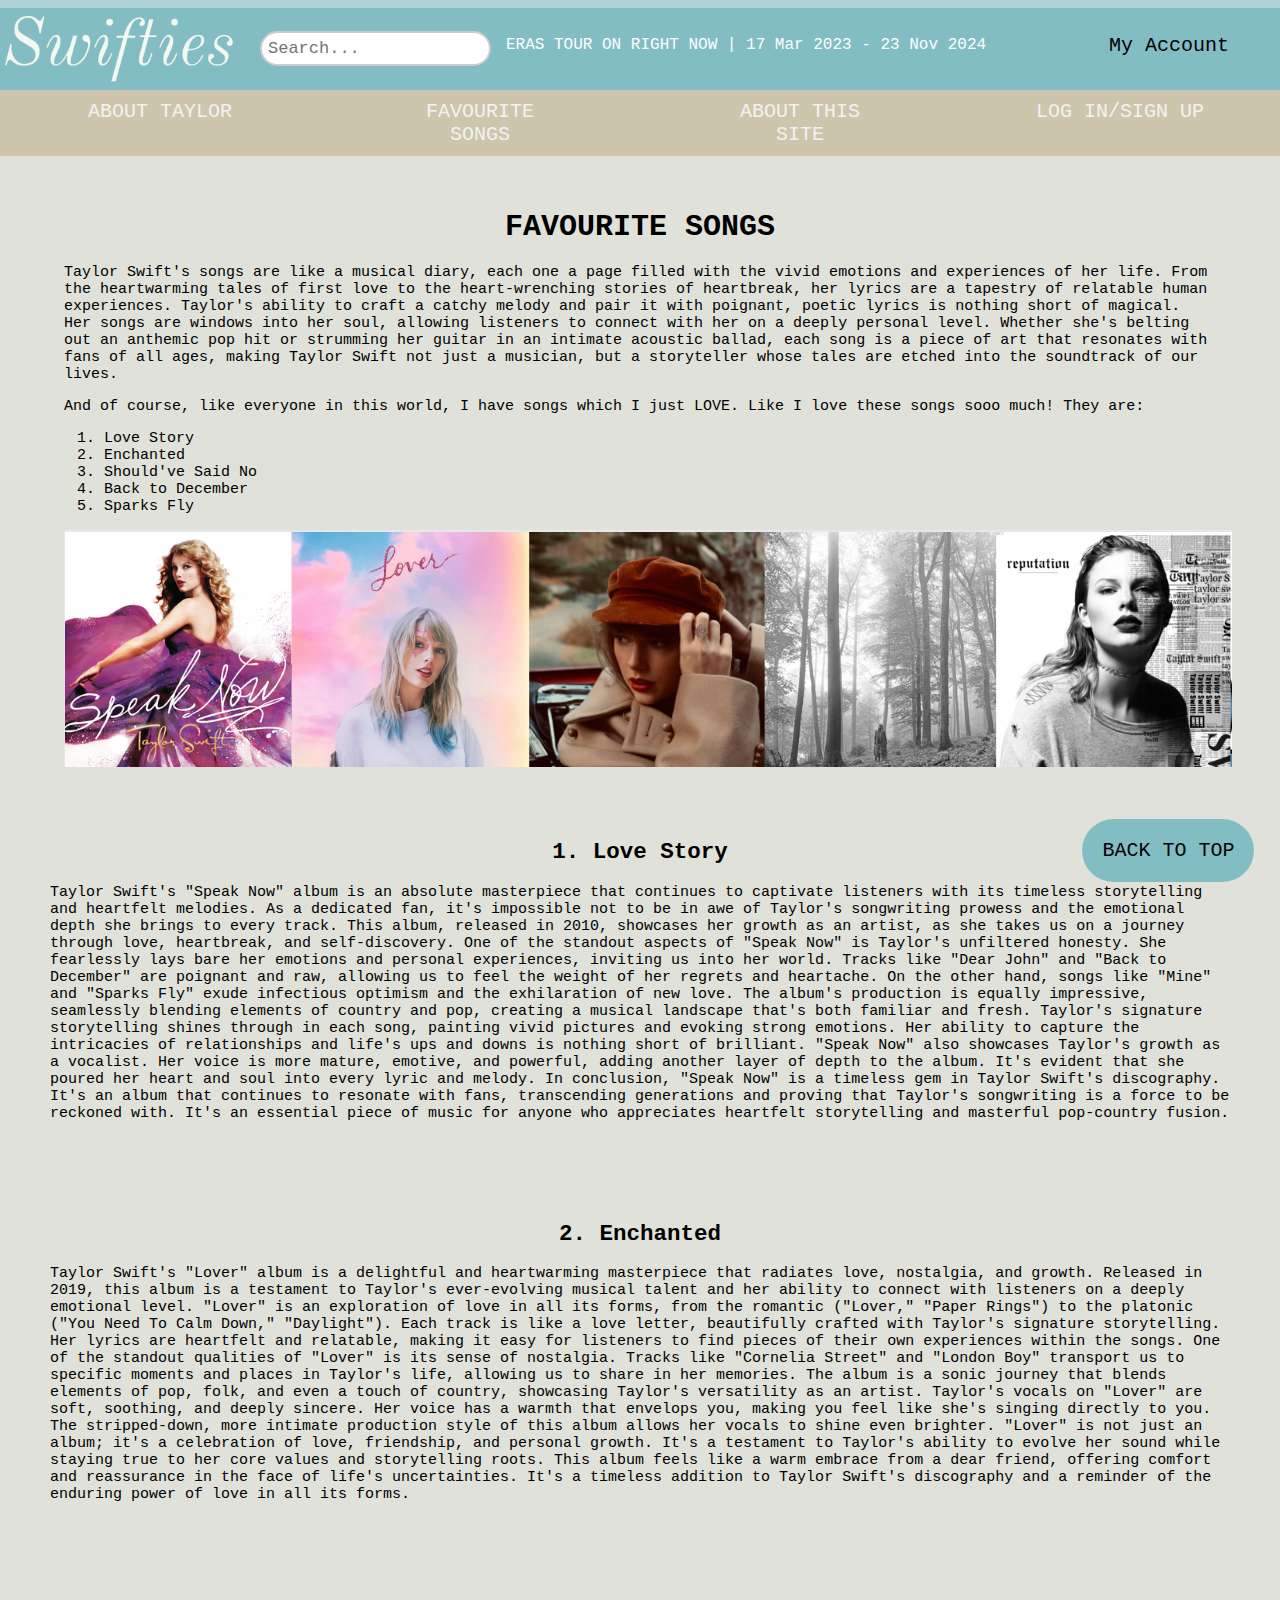
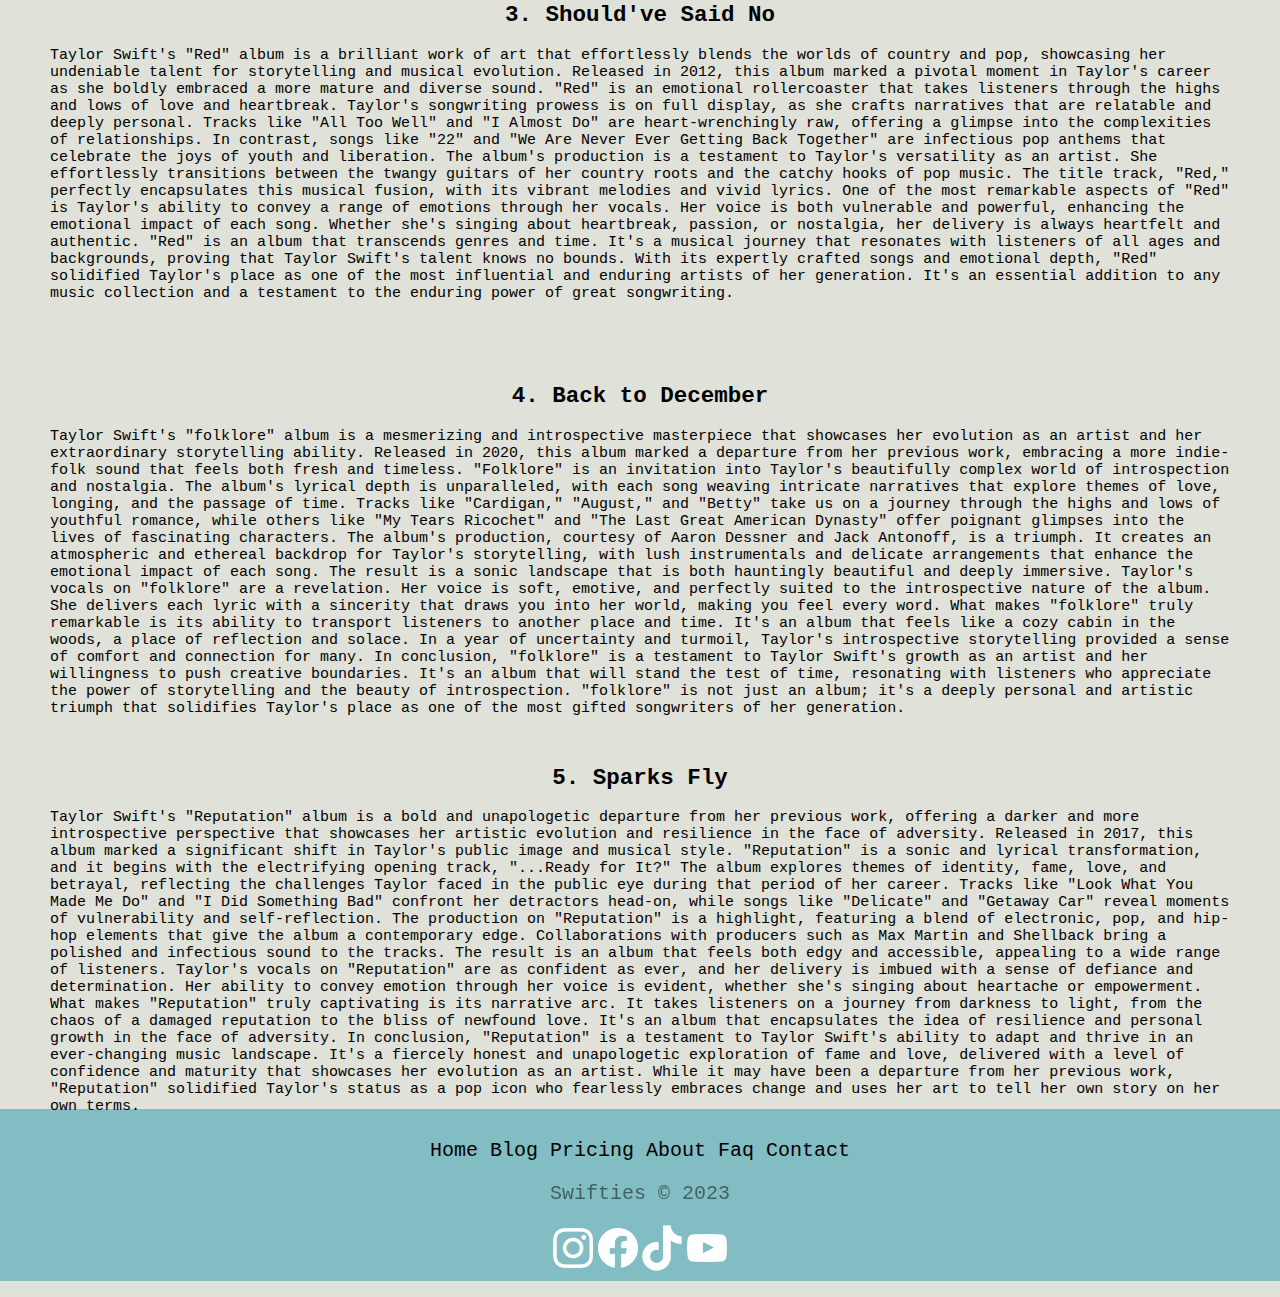
<file: NEW.html>
<!DOCTYPE html>
<html lang="en">

<head>
    <meta charset="UTF-8">
    <meta name="viewport" content="width=device-width, initial-scale=1.0">
    <title>Favourite Songs | Swifties</title>
    <link rel="stylesheet" href="myStyle.css">
    <link rel="icon" type="image/x-icon" href="./images/ts favicon.jpg">

</head>

<body>
<div class="body1">
      <div class="header">
  <a href="index.html">
            <span class="logo"><img src="./images/swifites logo2.png"width="250" height="90"></span>
      
  </a>      
  
  <div class="searchBar">
   
      <span class="textclass"></span>
            <input type="text" placeholder="Search...">
          
      </span>
      </div>       
      
      <span class="erasTitle">
        ERAS TOUR ON RIGHT NOW | 17 Mar 2023 - 23 Nov 2024
      </span>
  
  <span class="myWatchlist">
    <a href="test.html">My Account</a>
  </span>
      </div>
    
  </body>
  </html>
  
  
  
  
  <!-- links -->
  
  <div class="topnav">
    <a href="MOSTPOPULAR.html">ABOUT TAYLOR</a> 
    <!-- <a href="TOP BOX OFFICE.html">TOP BOX OFFICE</a> -->
    <a href="NEW.html">FAVOURITE SONGS</a>
    <!-- <a href="MOST REVIEWED.html">MOST REVIEWED</a> -->
    <a href="ABOUT THIS SITE.html">ABOUT THIS SITE</a>
    <a href="log in sign up.html">LOG IN/SIGN UP</a>
  
  </div>
  
</div>


<!-- progress bar -->
 
<script>
  // When the user scrolls the page, execute myFunction 
  window.onscroll = function() {myFunction()};
  
  function myFunction() {
    var winScroll = document.body.scrollTop || document.documentElement.scrollTop;
    var height = document.documentElement.scrollHeight - document.documentElement.clientHeight;
    var scrolled = (winScroll / height) * 100;
    document.getElementById("myBar").style.width = scrolled + "%";
  }
  </script>


    <div class="progress-container">
      <div class="progress-bar" id="myBar"></div>
    </div>  
  </div>


<!-- list -->
<br>

<div class="block">
  <h1 id="block"></h1>
</div>

<div>
  <span class="title1">
    <h1 id="title1">FAVOURITE SONGS</h1>
  </span>

<span class="list">

<p>
  Taylor Swift's songs are like a musical diary, each one a page filled with the vivid emotions and experiences of her life. From the heartwarming tales of first love to the heart-wrenching stories of heartbreak, her lyrics are a tapestry of relatable human experiences. Taylor's ability to craft a catchy melody and pair it with poignant, poetic lyrics is nothing short of magical. Her songs are windows into her soul, allowing listeners to connect with her on a deeply personal level. Whether she's belting out an anthemic pop hit or strumming her guitar in an intimate acoustic ballad, each song is a piece of art that resonates with fans of all ages, making Taylor Swift not just a musician, but a storyteller whose tales are etched into the soundtrack of our lives.</p>  

<p>
  And of course, like everyone in this world, I have songs which I just LOVE. Like I love these songs sooo much! They are: 
</p>

    <ol>
   
            <a href="#section1"><li>Love Story</li></a>
            <a href="#section2"><li>Enchanted</li></a>
            <a href="#section3"><li>Should've Said No</li></a>
            <a href="#section4"><li>Back to December</li></a>
            <a href="#section5"><li>Sparks Fly</li></a>
       </span>
      </ol>  
</span>

</div>

<!-- albums -->
<div class="albumBoard">
  <img src="./images/albums.PNG">
  
</div>
<!-- avatar -->

<br><br><br>

<div>
  <span class="avatarTitle">
    <h2 id="section1">1. Love Story</h2>
  </span>

</div>


<div>



 <span class="avatarInfo">
  Taylor Swift's "Speak Now" album is an absolute masterpiece that continues to captivate listeners with its timeless storytelling and heartfelt melodies. As a dedicated fan, it's impossible not to be in awe of Taylor's songwriting prowess and the emotional depth she brings to every track. This album, released in 2010, showcases her growth as an artist, as she takes us on a journey through love, heartbreak, and self-discovery.

  One of the standout aspects of "Speak Now" is Taylor's unfiltered honesty. She fearlessly lays bare her emotions and personal experiences, inviting us into her world. Tracks like "Dear John" and "Back to December" are poignant and raw, allowing us to feel the weight of her regrets and heartache. On the other hand, songs like "Mine" and "Sparks Fly" exude infectious optimism and the exhilaration of new love.
  
  The album's production is equally impressive, seamlessly blending elements of country and pop, creating a musical landscape that's both familiar and fresh. Taylor's signature storytelling shines through in each song, painting vivid pictures and evoking strong emotions. Her ability to capture the intricacies of relationships and life's ups and downs is nothing short of brilliant.
  
  "Speak Now" also showcases Taylor's growth as a vocalist. Her voice is more mature, emotive, and powerful, adding another layer of depth to the album. It's evident that she poured her heart and soul into every lyric and melody.
  
  In conclusion, "Speak Now" is a timeless gem in Taylor Swift's discography. It's an album that continues to resonate with fans, transcending generations and proving that Taylor's songwriting is a force to be reckoned with. It's an essential piece of music for anyone who appreciates heartfelt storytelling and masterful pop-country fusion.</span>
<!-- <span class="avatarImage">
  <img src= "./images/avatar.jpg"width="400px" height="600px">
</span>  -->
</div>

<div class="blockTwo"></div>

<!-- frozen -->

<br>

<span class="avatarTitle">
  <h2 id="section2">2. Enchanted</h2>
</span>
</div>


<div>

  <span class="avatarInfo">
    Taylor Swift's "Lover" album is a delightful and heartwarming masterpiece that radiates love, nostalgia, and growth. Released in 2019, this album is a testament to Taylor's ever-evolving musical talent and her ability to connect with listeners on a deeply emotional level.

    "Lover" is an exploration of love in all its forms, from the romantic ("Lover," "Paper Rings") to the platonic ("You Need To Calm Down," "Daylight"). Each track is like a love letter, beautifully crafted with Taylor's signature storytelling. Her lyrics are heartfelt and relatable, making it easy for listeners to find pieces of their own experiences within the songs.
    
    One of the standout qualities of "Lover" is its sense of nostalgia. Tracks like "Cornelia Street" and "London Boy" transport us to specific moments and places in Taylor's life, allowing us to share in her memories. The album is a sonic journey that blends elements of pop, folk, and even a touch of country, showcasing Taylor's versatility as an artist.
    
    Taylor's vocals on "Lover" are soft, soothing, and deeply sincere. Her voice has a warmth that envelops you, making you feel like she's singing directly to you. The stripped-down, more intimate production style of this album allows her vocals to shine even brighter.
    
    "Lover" is not just an album; it's a celebration of love, friendship, and personal growth. It's a testament to Taylor's ability to evolve her sound while staying true to her core values and storytelling roots. This album feels like a warm embrace from a dear friend, offering comfort and reassurance in the face of life's uncertainties. It's a timeless addition to Taylor Swift's discography and a reminder of the enduring power of love in all its forms. </span>
 <!-- <span class="avatarImage">
   <img src= "./images/avatar.jpg"width="400px" height="600px">
 </span>  -->
 </div>
</div>

<div class="blockTwo"></div>

<!-- spiderman -->

<br>

<span class="avatarTitle">
  <h2 id="section3">3. Should've Said No</h2>
</span>
</div>

<div>


  <span class="avatarInfo">
    Taylor Swift's "Red" album is a brilliant work of art that effortlessly blends the worlds of country and pop, showcasing her undeniable talent for storytelling and musical evolution. Released in 2012, this album marked a pivotal moment in Taylor's career as she boldly embraced a more mature and diverse sound.

    "Red" is an emotional rollercoaster that takes listeners through the highs and lows of love and heartbreak. Taylor's songwriting prowess is on full display, as she crafts narratives that are relatable and deeply personal. Tracks like "All Too Well" and "I Almost Do" are heart-wrenchingly raw, offering a glimpse into the complexities of relationships. In contrast, songs like "22" and "We Are Never Ever Getting Back Together" are infectious pop anthems that celebrate the joys of youth and liberation.
    
    The album's production is a testament to Taylor's versatility as an artist. She effortlessly transitions between the twangy guitars of her country roots and the catchy hooks of pop music. The title track, "Red," perfectly encapsulates this musical fusion, with its vibrant melodies and vivid lyrics.
    
    One of the most remarkable aspects of "Red" is Taylor's ability to convey a range of emotions through her vocals. Her voice is both vulnerable and powerful, enhancing the emotional impact of each song. Whether she's singing about heartbreak, passion, or nostalgia, her delivery is always heartfelt and authentic.
    
    "Red" is an album that transcends genres and time. It's a musical journey that resonates with listeners of all ages and backgrounds, proving that Taylor Swift's talent knows no bounds. With its expertly crafted songs and emotional depth, "Red" solidified Taylor's place as one of the most influential and enduring artists of her generation. It's an essential addition to any music collection and a testament to the enduring power of great songwriting. </span>
 <!-- <span class="avatarImage">
   <img src= "./images/avatar.jpg"width="400px" height="600px">
 </span>  -->
 </div>

 <div class="blockTwo"></div>


<!-- the lord of the rings -->

<br>

<span class="avatarTitle">
  <h2 id="section4">4. Back to December</h2>
</span>
</div>


<div>

 <span class="avatarInfo">
  Taylor Swift's "folklore" album is a mesmerizing and introspective masterpiece that showcases her evolution as an artist and her extraordinary storytelling ability. Released in 2020, this album marked a departure from her previous work, embracing a more indie-folk sound that feels both fresh and timeless.

  "Folklore" is an invitation into Taylor's beautifully complex world of introspection and nostalgia. The album's lyrical depth is unparalleled, with each song weaving intricate narratives that explore themes of love, longing, and the passage of time. Tracks like "Cardigan," "August," and "Betty" take us on a journey through the highs and lows of youthful romance, while others like "My Tears Ricochet" and "The Last Great American Dynasty" offer poignant glimpses into the lives of fascinating characters.
  
  The album's production, courtesy of Aaron Dessner and Jack Antonoff, is a triumph. It creates an atmospheric and ethereal backdrop for Taylor's storytelling, with lush instrumentals and delicate arrangements that enhance the emotional impact of each song. The result is a sonic landscape that is both hauntingly beautiful and deeply immersive.
  
  Taylor's vocals on "folklore" are a revelation. Her voice is soft, emotive, and perfectly suited to the introspective nature of the album. She delivers each lyric with a sincerity that draws you into her world, making you feel every word.
  
  What makes "folklore" truly remarkable is its ability to transport listeners to another place and time. It's an album that feels like a cozy cabin in the woods, a place of reflection and solace. In a year of uncertainty and turmoil, Taylor's introspective storytelling provided a sense of comfort and connection for many.
  
  In conclusion, "folklore" is a testament to Taylor Swift's growth as an artist and her willingness to push creative boundaries. It's an album that will stand the test of time, resonating with listeners who appreciate the power of storytelling and the beauty of introspection. "folklore" is not just an album; it's a deeply personal and artistic triumph that solidifies Taylor's place as one of the most gifted songwriters of her generation.</span>
<!-- <span class="avatarImage">
  <img src= "./images/avatar.jpg"width="400px" height="600px">
</span>  -->
</div>


<div class="blockTwo"></div>

<!-- oppenheimer -->

<br>

<span class="avatarTitle">
  <h2 id="section5">5. Sparks Fly</h2>
</span>
</div>


<div>

  <span class="avatarInfo">
    Taylor Swift's "Reputation" album is a bold and unapologetic departure from her previous work, offering a darker and more introspective perspective that showcases her artistic evolution and resilience in the face of adversity. Released in 2017, this album marked a significant shift in Taylor's public image and musical style.

    "Reputation" is a sonic and lyrical transformation, and it begins with the electrifying opening track, "...Ready for It?" The album explores themes of identity, fame, love, and betrayal, reflecting the challenges Taylor faced in the public eye during that period of her career. Tracks like "Look What You Made Me Do" and "I Did Something Bad" confront her detractors head-on, while songs like "Delicate" and "Getaway Car" reveal moments of vulnerability and self-reflection.
    
    The production on "Reputation" is a highlight, featuring a blend of electronic, pop, and hip-hop elements that give the album a contemporary edge. Collaborations with producers such as Max Martin and Shellback bring a polished and infectious sound to the tracks. The result is an album that feels both edgy and accessible, appealing to a wide range of listeners.
    
    Taylor's vocals on "Reputation" are as confident as ever, and her delivery is imbued with a sense of defiance and determination. Her ability to convey emotion through her voice is evident, whether she's singing about heartache or empowerment.
    
    What makes "Reputation" truly captivating is its narrative arc. It takes listeners on a journey from darkness to light, from the chaos of a damaged reputation to the bliss of newfound love. It's an album that encapsulates the idea of resilience and personal growth in the face of adversity.
    
    In conclusion, "Reputation" is a testament to Taylor Swift's ability to adapt and thrive in an ever-changing music landscape. It's a fiercely honest and unapologetic exploration of fame and love, delivered with a level of confidence and maturity that showcases her evolution as an artist. While it may have been a departure from her previous work, "Reputation" solidified Taylor's status as a pop icon who fearlessly embraces change and uses her art to tell her own story on her own terms. </span>
 <!-- <span class="avatarImage">
   <img src= "./images/avatar.jpg"width="400px" height="600px">
 </span>  -->
 </div>

 <div class="blockTwo"></div>

<!-- back to top -->

<div>
  <span class="topButton">
    <a href="#">BACK TO TOP</a>
</span>
</div>


<!-- footer -->

<footer>
  <div class="footer">
<!-- <span class="logo2">
      <img src="./images/swifites logo2.png"width=200px height="80px;">

</span>       -->

<p class="footer-links">
<a class="link-1" href="#">Home</a>

<a href="#">Blog</a>

<a href="#">Pricing</a>

<a href="#">About</a>

<a href="#">Faq</a>

<a href="#">Contact</a>
</p>

<p class="company">
Swifties &copy; 2023

</p>
<span class="info">
<img src="./images/instagram.png" width="40px height= 20px">
<img src="./images/facebook.png" width="40px height= 20px">
<img src="./images/tiktok.png" width="40px height= 20px">
<img src="./images/youtube.png" width="40px height= 20px">
</span>    

</div>
</footer>



</body>
</html>
</file>
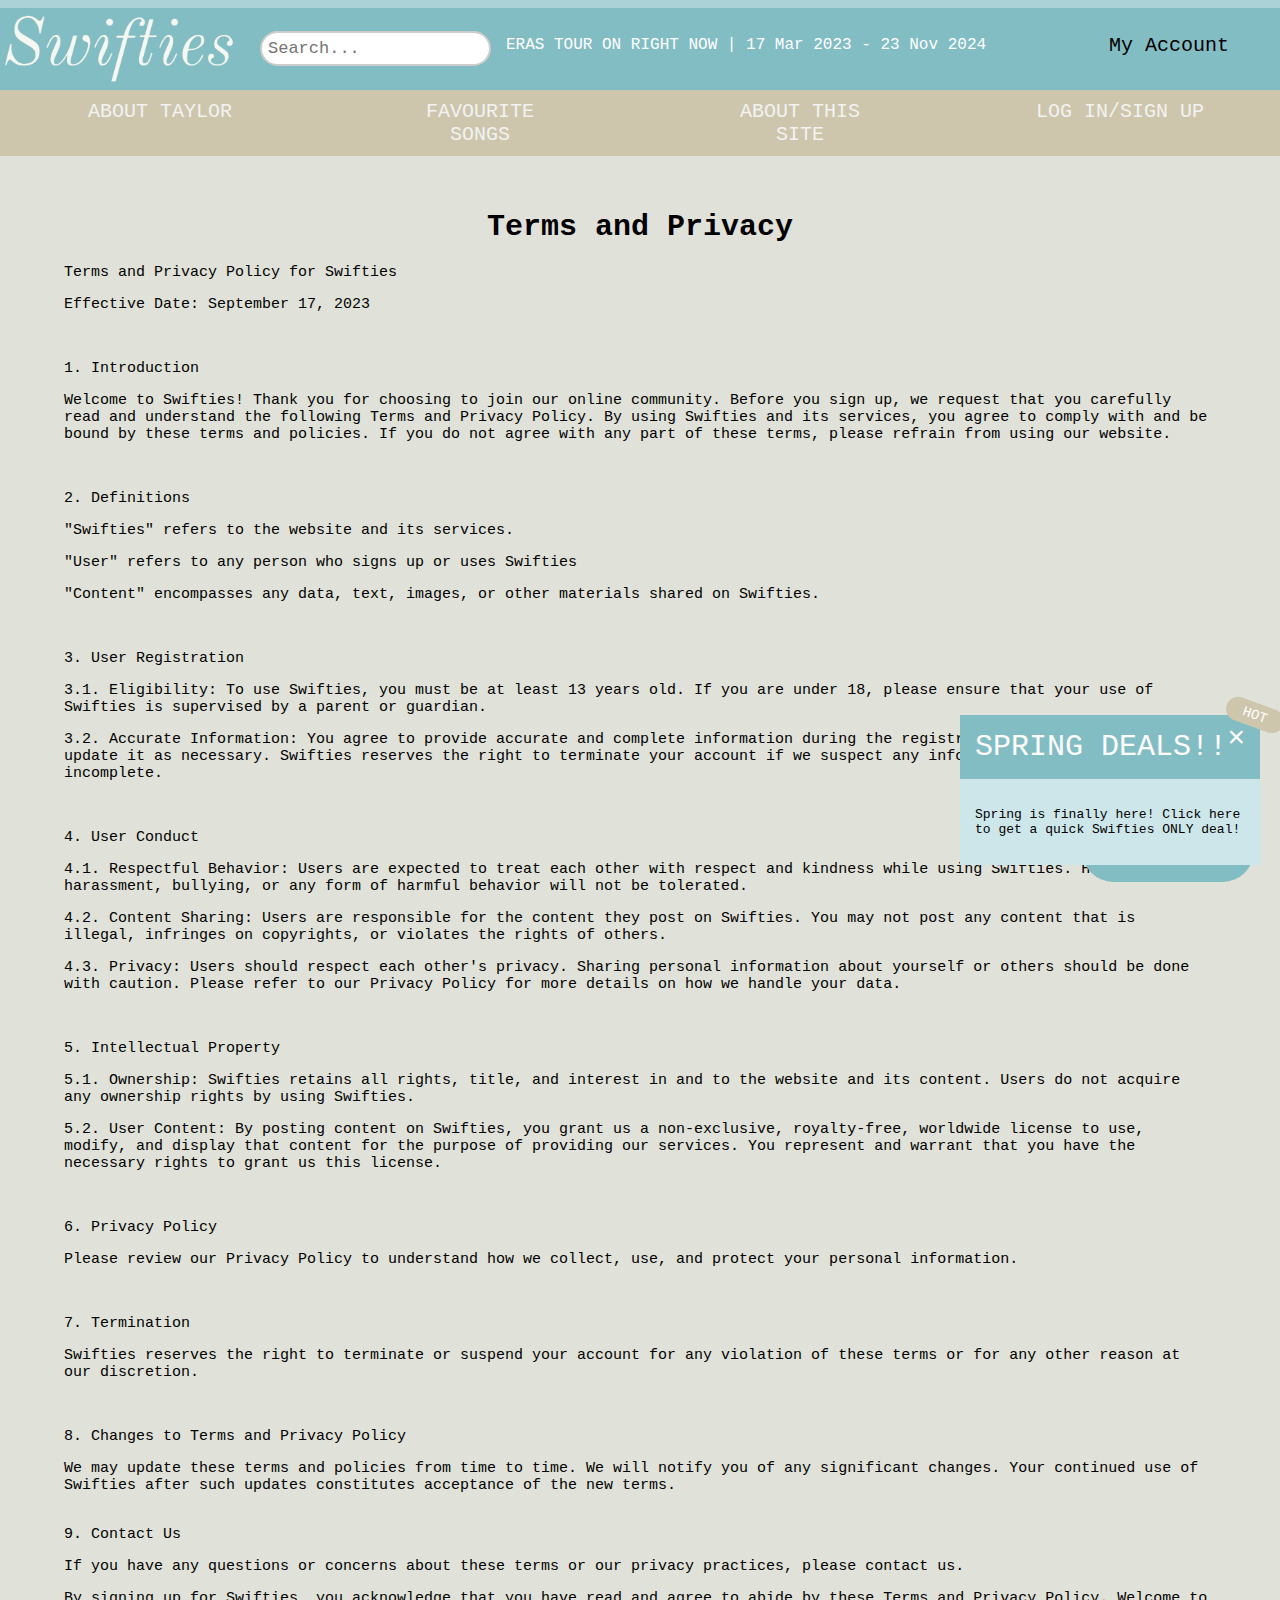
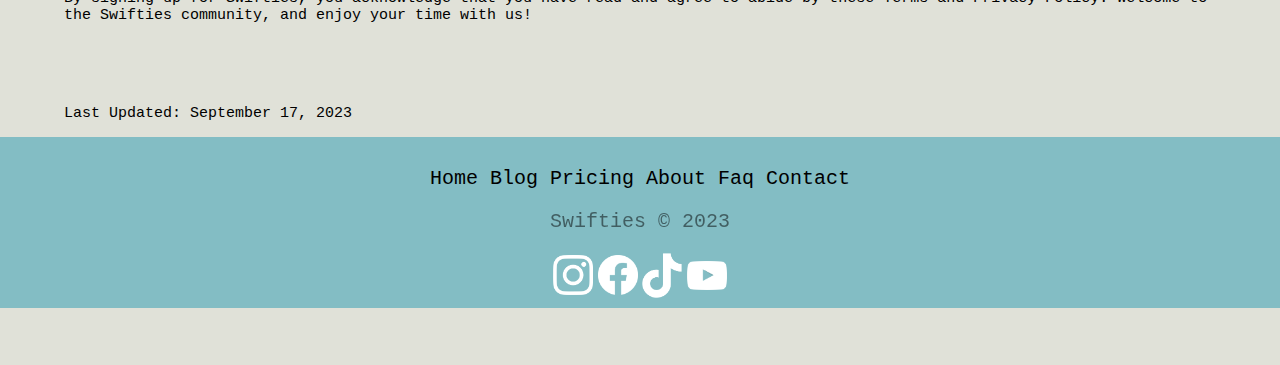
<file: terms and privacy.html>
<!DOCTYPE html>
<html lang="en">

<head>
    <meta charset="UTF-8">
    <meta name="viewport" content="width=device-width, initial-scale=1.0">
    <title>Terms and Privacy | Swifties</title>
    <link rel="stylesheet" href="myStyle.css">
    <link rel="icon" type="image/x-icon" href="./images/ts favicon.jpg">

</head>

<body>
<div class="body1">
      <div class="header">
  <a href="index.html">
            <span class="logo"><img src="./images/swifites logo2.png"width="250" height="90"></span>
      
  </a>      
  
  <div class="searchBar">
   
      <span class="textclass"></span>
            <input type="text" placeholder="Search...">
          
      </span>
      </div>       
      
      <span class="erasTitle">
        ERAS TOUR ON RIGHT NOW | 17 Mar 2023 - 23 Nov 2024
      </span>
  
  <span class="myWatchlist">
    <a href="test.html">My Account</a>
  </span>
      </div>
    
  </body>
  </html>
  
  
  
  
  <!-- links -->
  
  <div class="topnav">
    <a href="MOSTPOPULAR.html">ABOUT TAYLOR</a> 
    <!-- <a href="TOP BOX OFFICE.html">TOP BOX OFFICE</a> -->
    <a href="NEW.html">FAVOURITE SONGS</a>
    <!-- <a href="MOST REVIEWED.html">MOST REVIEWED</a> -->
    <a href="ABOUT THIS SITE.html">ABOUT THIS SITE</a>
    <a href="log in sign up.html">LOG IN/SIGN UP</a>
  
  </div>
  
</div>


<!-- progress bar -->
 
<script>
  // When the user scrolls the page, execute myFunction 
  window.onscroll = function() {myFunction()};
  
  function myFunction() {
    var winScroll = document.body.scrollTop || document.documentElement.scrollTop;
    var height = document.documentElement.scrollHeight - document.documentElement.clientHeight;
    var scrolled = (winScroll / height) * 100;
    document.getElementById("myBar").style.width = scrolled + "%";
  }
  </script>


    <div class="progress-container">
      <div class="progress-bar" id="myBar"></div>
    </div>  
  </div>


<!-- list -->
<br>

<div class="block">
  <h1 id="block"></h1>
</div>

<div>
  <span class="title1">
    <h1 id="title1">Terms and Privacy</h1>
  </span>

<span class="list">

<p>
        Terms and Privacy Policy for Swifties
    
</p>
<p>
        Effective Date: September 17, 2023
    
</p>    
<br>
<p>
        1. Introduction
    
</p>    
<p>
        Welcome to Swifties! Thank you for choosing to join our online community. Before you sign up, we request that you carefully read and understand the following Terms and Privacy Policy. By using Swifties and its services, you agree to comply with and be bound by these terms and policies. If you do not agree with any part of these terms, please refrain from using our website.
    
</p>    
<br>

<p>
        2. Definitions
    
</p>    
<p>
        "Swifties" refers to the website and its services.
    
</p>
<p>
        "User" refers to any person who signs up or uses Swifties
    
</p>   
<p>
        "Content" encompasses any data, text, images, or other materials shared on Swifties.
    
</p>  
  <br>
<p>
        3. User Registration
    

</p>    
<p>
        3.1. Eligibility: To use Swifties, you must be at least 13 years old. If you are under 18, please ensure that your use of Swifties is supervised by a parent or guardian.
    
</p>    
<p>
        3.2. Accurate Information: You agree to provide accurate and complete information during the registration process and promptly update it as necessary. Swifties reserves the right to terminate your account if we suspect any information is inaccurate or incomplete.
    
</p>    
<br>
<p>
        4. User Conduct
    
</p>    
<p>
        4.1. Respectful Behavior: Users are expected to treat each other with respect and kindness while using Swifties. Hate speech, harassment, bullying, or any form of harmful behavior will not be tolerated.
    
</p>    
<p>
        4.2. Content Sharing: Users are responsible for the content they post on Swifties. You may not post any content that is illegal, infringes on copyrights, or violates the rights of others.
    
</p>    
<p>
        4.3. Privacy: Users should respect each other's privacy. Sharing personal information about yourself or others should be done with caution. Please refer to our Privacy Policy for more details on how we handle your data.
    
</p>    
<br>
<p>
        5. Intellectual Property
    
</p>    
<p>
        5.1. Ownership: Swifties retains all rights, title, and interest in and to the website and its content. Users do not acquire any ownership rights by using Swifties.
    
</p>    
<p>
        5.2. User Content: By posting content on Swifties, you grant us a non-exclusive, royalty-free, worldwide license to use, modify, and display that content for the purpose of providing our services. You represent and warrant that you have the necessary rights to grant us this license.
    
</p>    
<br>
<p>
        6. Privacy Policy
    
</p>    
<p>
        Please review our Privacy Policy to understand how we collect, use, and protect your personal information.
    
</p>    
<br>
<p>
        7. Termination
    
</p>    
<p>
        Swifties reserves the right to terminate or suspend your account for any violation of these terms or for any other reason at our discretion.
    
</p>    
<br>
<p>
        8. Changes to Terms and Privacy Policy
    
</p>    
<p>
        We may update these terms and policies from time to time. We will notify you of any significant changes. Your continued use of Swifties after such updates constitutes acceptance of the new terms.
    
</p>    
<p>
    <br>
        9. Contact Us
    
</p>    
<p>
        If you have any questions or concerns about these terms or our privacy practices, please contact us.
    
</p>    
<p>
        By signing up for Swifties, you acknowledge that you have read and agree to abide by these Terms and Privacy Policy. Welcome to the Swifties community, and enjoy your time with us!
    
</p>   
<br> <br><br>
<p>
        Last Updated: September 17, 2023
    
</p>
</span>

</div>

<!-- back to top -->

<div>
  <span class="topButton">
    <a href="#">BACK TO TOP</a>
</span>
</div>


<!-- footer -->

<footer>
    <div class="footer">
<!-- <span class="logo2">
        <img src="./images/swifites logo2.png"width=200px height="80px;">
  
</span>       -->

<p class="footer-links">
  <a class="link-1" href="#">Home</a>

  <a href="#">Blog</a>

  <a href="#">Pricing</a>

  <a href="#">About</a>

  <a href="#">Faq</a>

  <a href="#">Contact</a>
</p>

<p class="company">
  Swifties &copy; 2023

</p>
<span class="info">
  <img src="./images/instagram.png" width="40px height= 20px">
  <img src="./images/facebook.png" width="40px height= 20px">
  <img src="./images/tiktok.png" width="40px height= 20px">
  <img src="./images/youtube.png" width="40px height= 20px">
</span>    

</div>
</footer>


</style>
</head>
<body>


<div class="callout">
<div class="callout-header">SPRING DEALS!! <span class="ribbon">HOT</span></div>
<span class="closebtn" onclick="this.parentElement.style.display='none';">×</span>
<div class="callout-container">
  <p>Spring is finally here! <a href="log in sign up.html">Click here</a> to get a quick Swifties ONLY deal!</p>
</div>
</div>



</body>
</html>
</file>
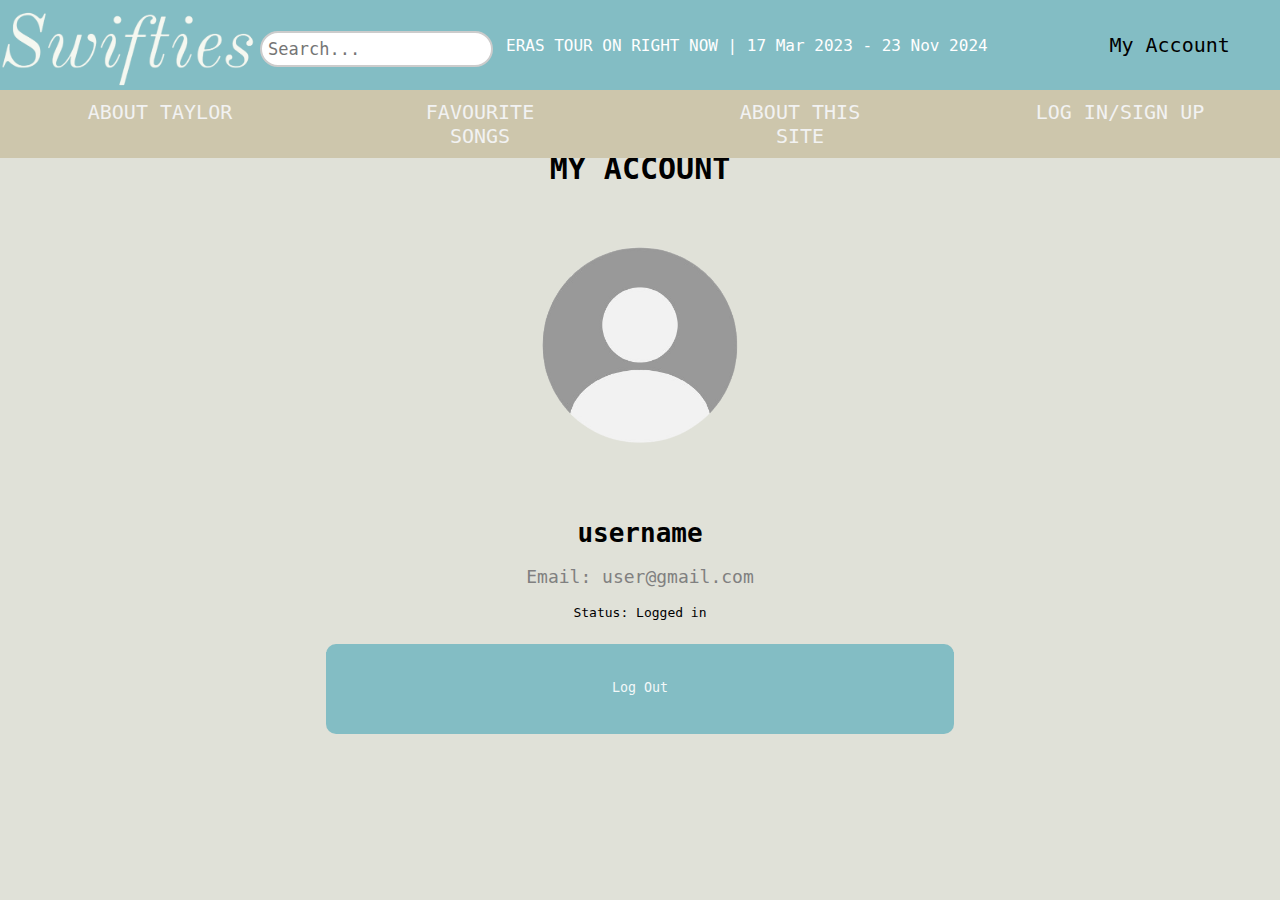
<file: test.html>
<!DOCTYPE html>
<html lang="en">

<head>
    <meta charset="UTF-8">
    <meta name="viewport" content="width=device-width, initial-scale=1.0">
    <title>Home | Swifties</title>
    <link rel="stylesheet" href="myStyle.css">
    <link rel="icon" type="image/x-icon" href="./images/ts favicon.jpg">
  

</head>

<body>
<div class="body1">
      <div class="header">
  <a href="index.html">
            <span class="logo"><img src="./images/swifites logo2.png"width="250" height="90"></span>
      
  </a>      
  
  <!-- search bar -->
  <div class="searchBar">
   
      <span class="textclass"></span>
            <input type="text" placeholder="Search...">
          
      </span>
      </div>         

      <span class="erasTitle">
        ERAS TOUR ON RIGHT NOW | 17 Mar 2023 - 23 Nov 2024
      </span>
  
  <span class="myWatchlist">
    <a href="test.html">My Account</a>
  </span>
      </div>
    
  </body>
  </html>
  
  
  
  
  <!-- links -->
  
  <div class="topnav">
    <a href="MOSTPOPULAR.html">ABOUT TAYLOR</a> 
    <!-- <a href="TOP BOX OFFICE.html">TOP BOX OFFICE</a> -->
    <a href="NEW.html">FAVOURITE SONGS</a>
    <!-- <a href="MOST REVIEWED.html">MOST REVIEWED</a> -->
    <a href="ABOUT THIS SITE.html">ABOUT THIS SITE</a>
    <a href="log in sign up.html">LOG IN/SIGN UP</a>
  
  </div>
  
</div>



<br>


<!-- <div class="block"></div> -->
  <br><br><br><br><br><br>

<!-- profile card -->
<span class="titleMyAccount">
    <h2 style="text-align:center">MY ACCOUNT</h2>
  
</span>  
  <div class="card">
    <img src="./images/image-removebg-preview (1).png" alt="John" style="width:30%">
    <h1>username</h1>
    <p class="titleCard">Email: user@gmail.com</p>
    <p>Status: Logged in</p>
    <div style="margin: 24px 0;">
      <a href="#"><i class="fa fa-dribbble"></i></a> 
      <a href="#"><i class="fa fa-twitter"></i></a>  
      <a href="#"><i class="fa fa-linkedin"></i></a>  
      <a href="#"><i class="fa fa-facebook"></i></a> 
    </div>
<span class="contactButton">
      <a href="index.html"><button type="button"><p>Log Out</p></button></a>
  
</span>  </div>



</body>

</html>
</file>
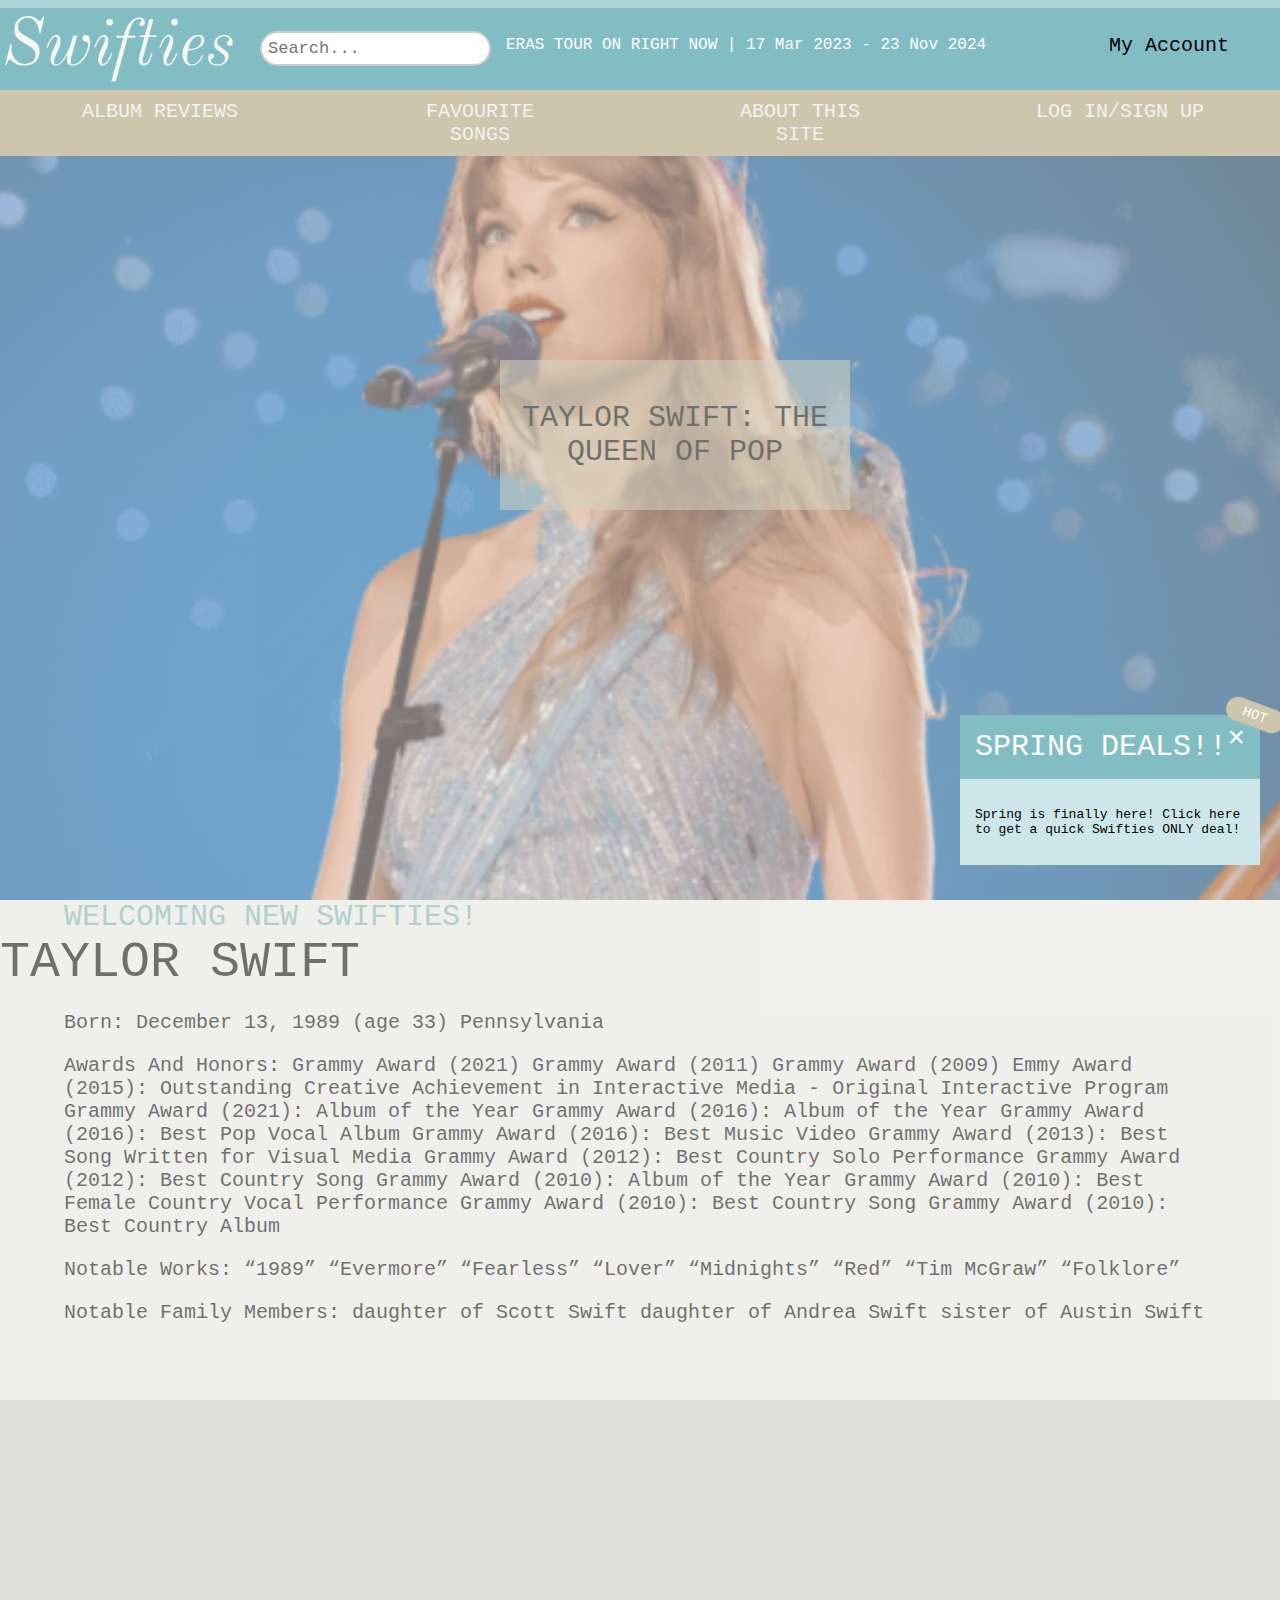
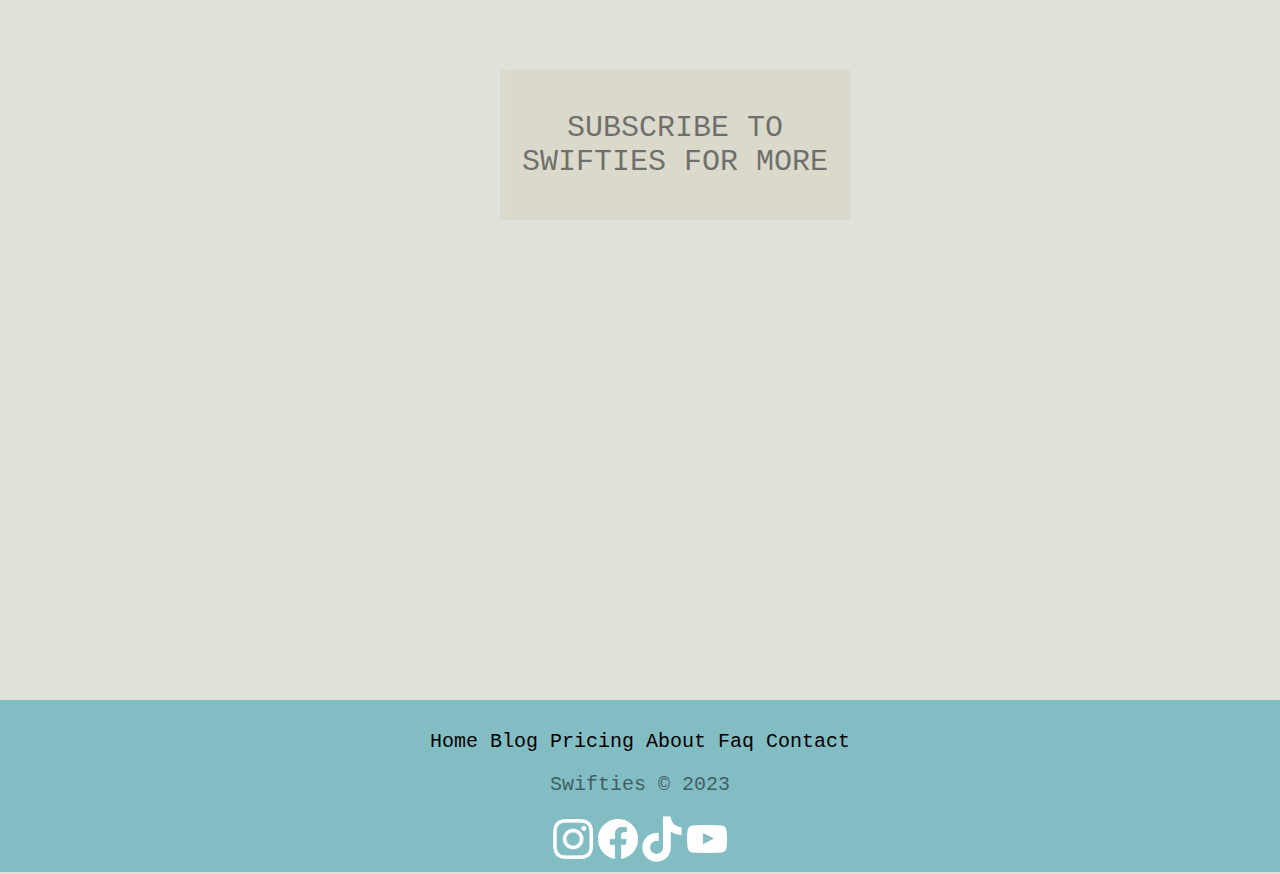
<file: test2.html>
<!DOCTYPE html>
<html lang="en">

<head>
    <meta charset="UTF-8">
    <meta name="viewport" content="width=device-width, initial-scale=1.0">
    <title>Home | Swifties</title>
    <link rel="stylesheet" href="myStyle.css">
    <link rel="icon" type="image/x-icon" href="./images/ts favicon.jpg">

    
  

</head>

<body>

<div class="body1">
      <div class="header">
  <a href="index.html">
            <span class="logo"><img src="./images/swifites logo2.png"width="250" height="90"></span>
      
  </a>      
  
  <!-- search bar -->
  <div class="searchBar">
   
      <span class="textclass"></span>
            <input type="text" placeholder="Search...">
          
      </span>
      </div>         

      <span class="erasTitle">
        ERAS TOUR ON RIGHT NOW | 17 Mar 2023 - 23 Nov 2024
      </span>
  
  <span class="myWatchlist">
    <a href="test.html">My Account</a>
  </span>
      </div>
    
 
  <!-- links -->
  
  <div class="topnav">
    <a href="MOSTPOPULAR.html">ALBUM REVIEWS</a> 
    <!-- <a href="TOP BOX OFFICE.html">TOP BOX OFFICE</a> -->
    <a href="NEW.html">FAVOURITE SONGS</a>
    <!-- <a href="MOST REVIEWED.html">MOST REVIEWED</a> -->
    <a href="ABOUT THIS SITE.html">ABOUT THIS SITE</a>
    <a href="log in sign up.html">LOG IN/SIGN UP</a>
  
  </div>
  
</div>


<!-- progress bar -->
 
  <script>
  // When the user scrolls the page, execute myFunction 
  window.onscroll = function() {myFunction()};
  
  function myFunction() {
    var winScroll = document.body.scrollTop || document.documentElement.scrollTop;
    var height = document.documentElement.scrollHeight - document.documentElement.clientHeight;
    var scrolled = (winScroll / height) * 100;
    document.getElementById("myBar").style.width = scrolled + "%";
  }
  </script>


<!-- <div class="block2"></div> -->


    <div class="progress-container">
      <div class="progress-bar" id="myBar"></div>
    </div>  
  </div>
 



<div class="parallax">
  <br><br><br><br><br><br><br><br><br><br>  <br><br><br><br><br>
  <br><br><br><br><br>

  <div>TAYLOR SWIFT: THE QUEEN OF POP</div>
</div>




<div style="height:500px;background-color:rgb(255, 255, 255); opacity:0.5;font-size:50px;font-family:monospace;">
<span class="welcome">
  WELCOMING NEW SWIFTIES!
</span>
<span>
  TAYLOR SWIFT
</span>




<span class="taylorBio">
  <p>
    Born: December 13, 1989 (age 33) Pennsylvania
</p>
<p>
      Awards And Honors: Grammy Award (2021) Grammy Award (2011) Grammy Award (2009) Emmy Award (2015): Outstanding Creative Achievement in Interactive Media - Original Interactive Program Grammy Award (2021): Album of the Year Grammy Award (2016): Album of the Year Grammy Award (2016): Best Pop Vocal Album Grammy Award (2016): Best Music Video Grammy Award (2013): Best Song Written for Visual Media Grammy Award (2012): Best Country Solo Performance Grammy Award (2012): Best Country Song Grammy Award (2010): Album of the Year Grammy Award (2010): Best Female Country Vocal Performance Grammy Award (2010): Best Country Song Grammy Award (2010): Best Country Album
  
</p>    </p>

<p>
      Notable Works: “1989” “Evermore” “Fearless” “Lover” “Midnights” “Red” “Tim McGraw” “Folklore”
  
</p>
<p>
      Notable Family Members: daughter of Scott Swift daughter of Andrea Swift sister of Austin Swift
  
</p>  
</span>
</div>

<div class="parallax">
  <br><br><br><br><br><br><br><br><br><br>  <br><br><br><br><br>

  <div>SUBSCRIBE TO SWIFTIES FOR MORE</div>
</div>


<!-- footer -->

<footer>
  <div class="footer">
<!-- <span class="logo2">
      <img src="./images/swifites logo2.png"width=200px height="80px;">

</span>       -->

<p class="footer-links">
<a class="link-1" href="#">Home</a>

<a href="#">Blog</a>

<a href="#">Pricing</a>

<a href="#">About</a>

<a href="#">Faq</a>

<a href="#">Contact</a>
</p>

<p class="company">
Swifties &copy; 2023

</p>
<span class="info">
<img src="./images/instagram.png" width="40px height= 20px">
<img src="./images/facebook.png" width="40px height= 20px">
<img src="./images/tiktok.png" width="40px height= 20px">
<img src="./images/youtube.png" width="40px height= 20px">
</span>    

</div>
</footer>


</style>
</head>
<body>


<div class="callout">
<div class="callout-header">SPRING DEALS!! <span class="ribbon">HOT</span></div>
<span class="closebtn" onclick="this.parentElement.style.display='none';">×</span>
<div class="callout-container">
<p>Spring is finally here! <a href="log in sign up.html">Click here</a> to get a quick Swifties ONLY deal!</p>
</div>
</div>



<style>
  body, html {
    height: 100%;
    margin:0px;
  }
  
  .parallax {
    /* The image used */
    background-image: url(./images/aa.PNG);
  
    /* Full height */
    height: 100%; 
  
    /* Create the parallax scrolling effect */
    background-attachment: fixed;
    background-position: center;
    background-repeat: no-repeat;
    background-size: cover;
    opacity: 0.5;
  }
  
  .welcome {
    color: #83bec4;
   display: block;
   width: 90%;
   margin: auto;
   position: relative;
  text-align: left;
  align-items: center;
  padding :  0px 0px 0px 0px;
  width: 90%;
  text-decoration: none;
  font-family:monospace;
  font-size: 30px;
  
  }
  

  .taylorBio {
    margin: auto;
    font-family: monospace;
    font-size: 20px;
    display: block;
 width: 90%;
 margin: auto;
 position: relative;
text-align: left;
align-items: center;
padding :  0px 0px 0px 0px;
text-decoration: none;
  }



.parallax > div {
  background-color: #cdc6ac88;

  padding: 30px 20px 30px 20px;
  font-size: 30px;
 /* right: 40%;
 left: 40%; */
 left: 40%;
 margin-left: 500px;
 font-family: monospace;
            width: 350px;
            height: 150px;
         
            text-align: center;
            display: flex;
            justify-content: center;
            align-items: center;
  
}

  </style>
</file>
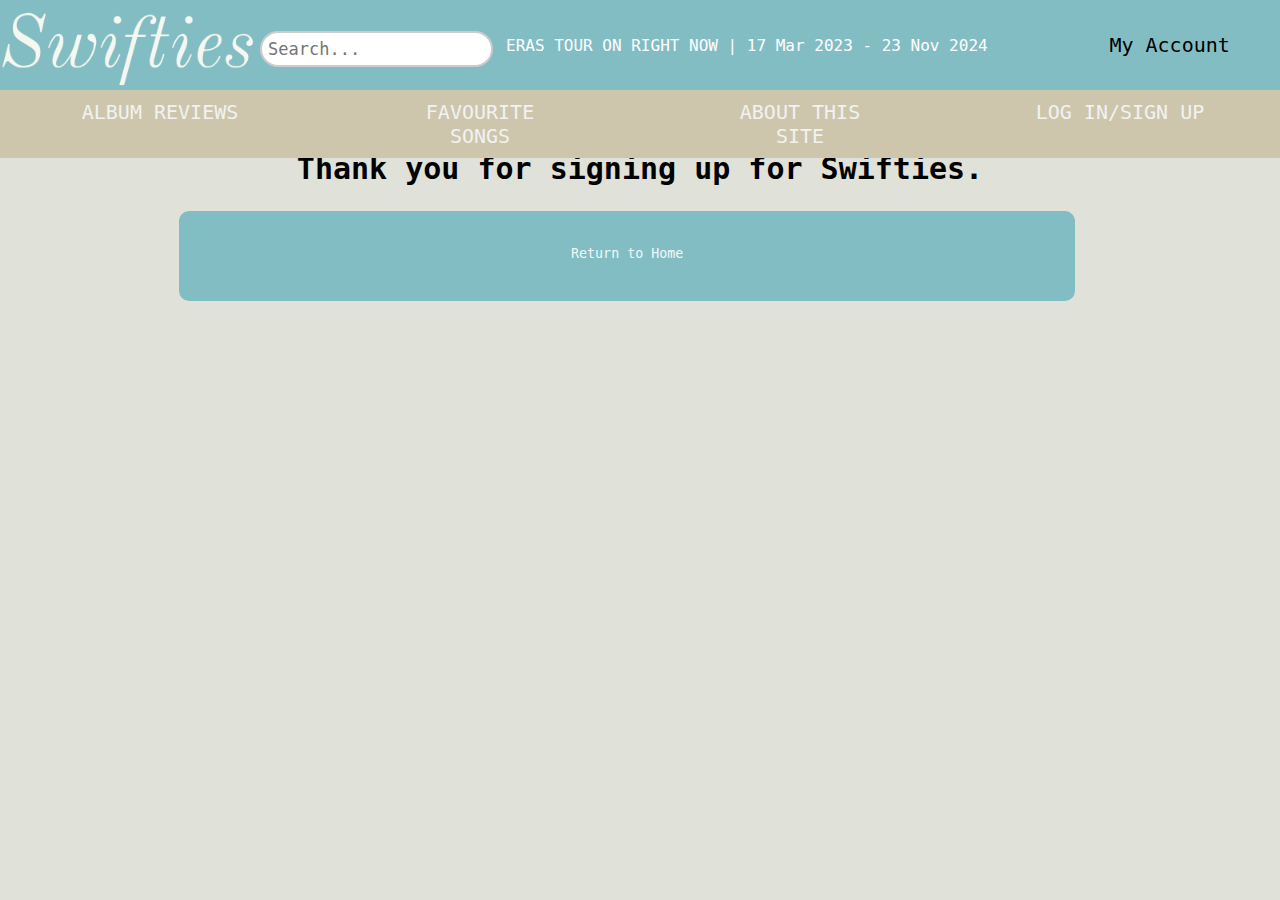
<file: thank you.html>
<!DOCTYPE html>
<html lang="en">

<head>
    <meta charset="UTF-8">
    <meta name="viewport" content="width=device-width, initial-scale=1.0">
    <title>Home | Swifties</title>
    <link rel="stylesheet" href="myStyle.css">
    <link rel="icon" type="image/x-icon" href="./images/ts favicon.jpg">
  

</head>

<body>
<div class="body1">
      <div class="header">
  <a href="index.html">
            <span class="logo"><img src="./images/swifites logo2.png"width="250" height="90"></span>
      
  </a>      
  
  <!-- search bar -->
  <div class="searchBar">
   
      <span class="textclass"></span>
            <input type="text" placeholder="Search...">
          
      </span>
      </div>         

      <span class="erasTitle">
        ERAS TOUR ON RIGHT NOW | 17 Mar 2023 - 23 Nov 2024
      </span>
  
  <span class="myWatchlist">
    <a href="test.html">My Account</a>
  </span>
      </div>
    
  </body>
  </html>
  
  
  
  
  <!-- links -->
  
  <div class="topnav">
    <a href="MOSTPOPULAR.html">ALBUM REVIEWS</a> 
    <!-- <a href="TOP BOX OFFICE.html">TOP BOX OFFICE</a> -->
    <a href="NEW.html">FAVOURITE SONGS</a>
    <!-- <a href="MOST REVIEWED.html">MOST REVIEWED</a> -->
    <a href="ABOUT THIS SITE.html">ABOUT THIS SITE</a>
    <a href="log in sign up.html">LOG IN/SIGN UP</a>
  
  </div>
  
</div>



<br>


<!-- <div class="block"></div> -->
  <br><br><br><br><br><br>

<!-- profile card -->
<span class="titleMyAccount2">
    <h2 style="text-align:center">Thank you for signing up for Swifties.</h2>
  
</span>  

    </div>

<span class="contactButton2">
      <a href="index.html"><button type="button"><p>Return to Home</p></button></a>
  
</span>  </div>



</body>

</html>
</file>
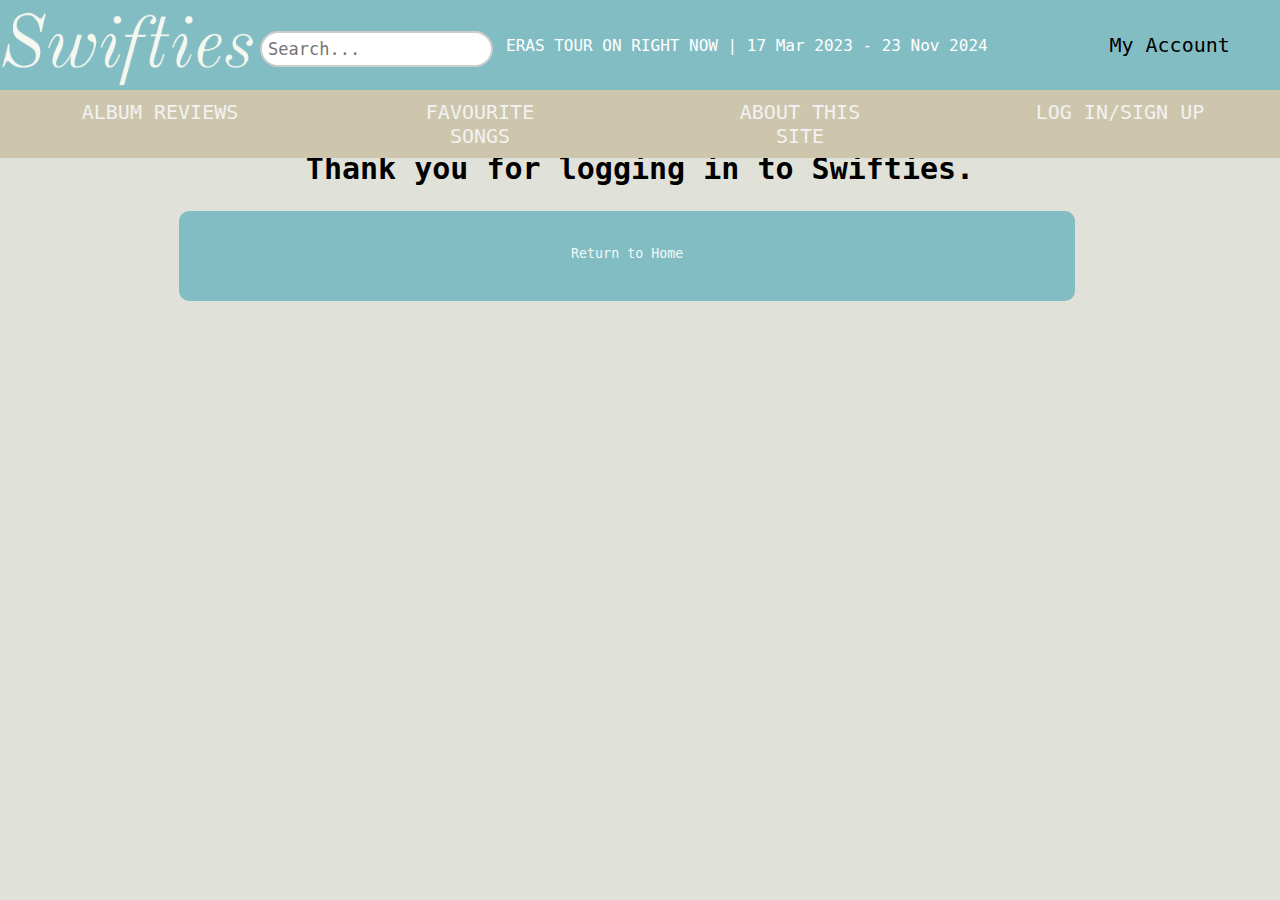
<file: thanks login.html>
<!DOCTYPE html>
<html lang="en">

<head>
    <meta charset="UTF-8">
    <meta name="viewport" content="width=device-width, initial-scale=1.0">
    <title>Home | Swifties</title>
    <link rel="stylesheet" href="myStyle.css">
    <link rel="icon" type="image/x-icon" href="./images/ts favicon.jpg">
  

</head>

<body>
<div class="body1">
      <div class="header">
  <a href="index.html">
            <span class="logo"><img src="./images/swifites logo2.png"width="250" height="90"></span>
      
  </a>      
  
  <!-- search bar -->
  <div class="searchBar">
   
      <span class="textclass"></span>
            <input type="text" placeholder="Search...">
          
      </span>
      </div>         

      <span class="erasTitle">
        ERAS TOUR ON RIGHT NOW | 17 Mar 2023 - 23 Nov 2024
      </span>
  
  <span class="myWatchlist">
    <a href="test.html">My Account</a>
  </span>
      </div>
    
  </body>
  </html>
  
  
  
  
  <!-- links -->
  
  <div class="topnav">
    <a href="MOSTPOPULAR.html">ALBUM REVIEWS</a> 
    <!-- <a href="TOP BOX OFFICE.html">TOP BOX OFFICE</a> -->
    <a href="NEW.html">FAVOURITE SONGS</a>
    <!-- <a href="MOST REVIEWED.html">MOST REVIEWED</a> -->
    <a href="ABOUT THIS SITE.html">ABOUT THIS SITE</a>
    <a href="log in sign up.html">LOG IN/SIGN UP</a>
  
  </div>
  
</div>


<br>


<!-- <div class="block"></div> -->
  <br><br><br><br><br><br>

<!-- profile card -->
<span class="titleMyAccount2">
    <h2 style="text-align:center">Thank you for logging in to Swifties.</h2>
  
</span>  

    </div>

<span class="contactButton2">
      <a href="index.html"><button type="button"><p>Return to Home</p></button></a>
  
</span>  </div>



</body>

</html>
</file>
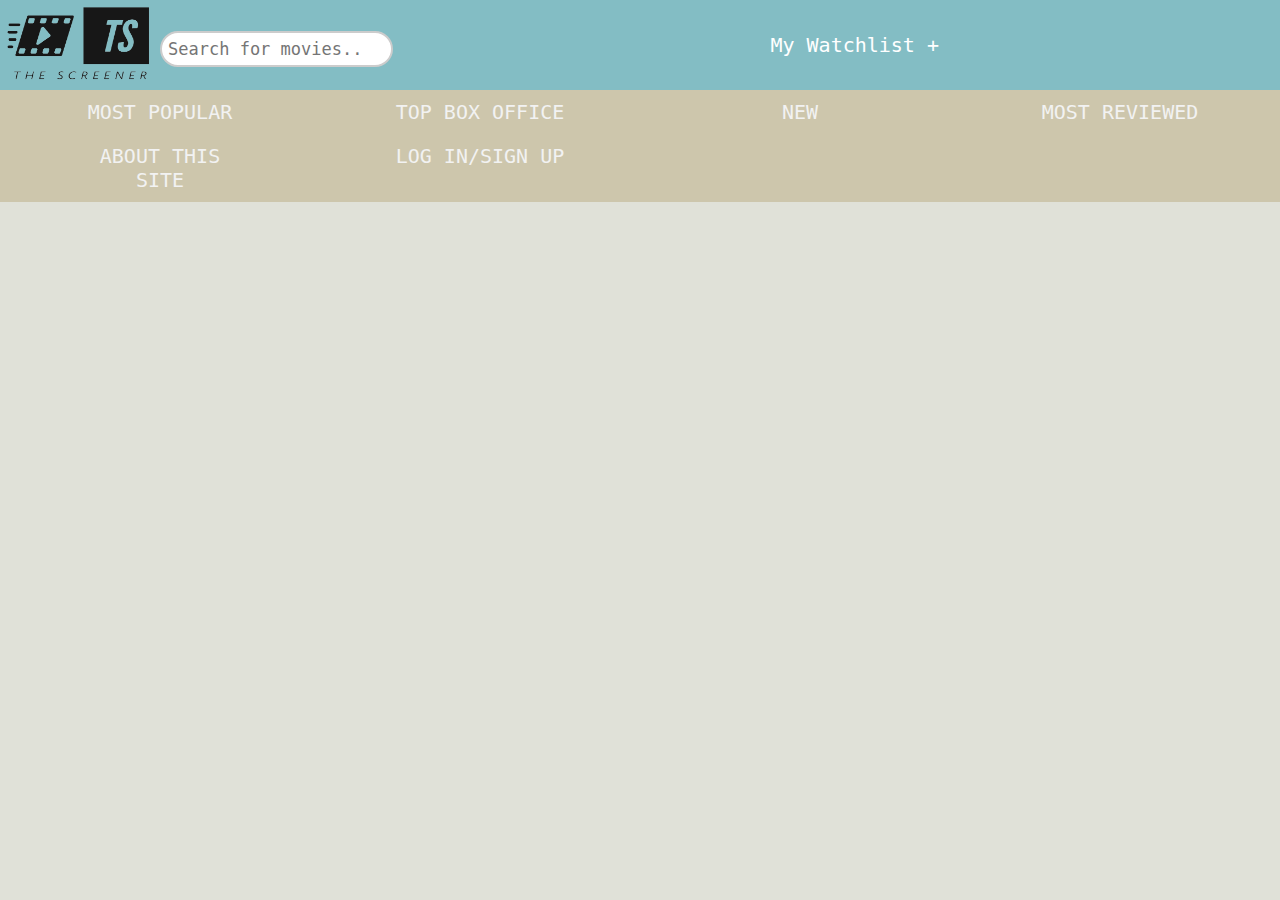
<file: TOP BOX OFFICE.html>
<!DOCTYPE html>
<html lang="en">

<head>
    <meta charset="UTF-8">
    <meta name="viewport" content="width=device-width, initial-scale=1.0">
    <title>Document</title>
    <link rel="stylesheet" href="myStyle.css">
</head>

<body>
<div class="body1">
      <div class="header">
  <a href="home page.html">
            <span class="logo"><img src="./images/the screener logo.png"width="150" height="90"></span>
      
  </a>      
  
  <div class="searchBar">
   
      <span class="textclass"></span>
            <input type="text" placeholder="Search for movies..">
          
      </span>
      </div>         
  
  <span class="myWatchlist">My Watchlist +</span>
      </div>
    
  </body>
  </html>
  
  
  
  
  <!-- links -->
  
  <div class="topnav">
    <a href="MOSTPOPULAR.html">MOST POPULAR</a> 
    <a href="TOP BOX OFFICE.html">TOP BOX OFFICE</a>
    <a href="NEW.html">NEW</a>
    <a href="MOST REVIEWED.html">MOST REVIEWED</a>
    <a href="ABOUT THIS SITE.html">ABOUT THIS SITE</a>
    <a href="log in sign up.html">LOG IN/SIGN UP</a>
  
  </div>
  
</div>
<br>


</body>
</html>
</file>
<file: myStyle.css>
/* home page */
.header {
    background-color: #83bdc4;
    color: white;
    height : 90px;
    display : flex;
    align-items : center;
    justify-content : center;
    top: 0px;
    /* position: fixed; */

}

.myWatchlist {
     margin: auto;
    position: relative;
right: 0px;
text-align: right;
align-items: center;
padding :  0px 0px 0px 0px;
width: 15%;
color: white;
text-decoration: none;
font-family: monospace;
font-size: 20px;

}

.myWatchlist:hover {
    color: black;
    transition: 0.2s;
    transform: scale(1.05);
}

.logo {
    float: left;
    top: 20%;
    left: 10px;
    width: 25%;
}

.logo:hover {
  transition: 0.5s;
  transform:scale(1.1)
}

.topsbutitle {
    width: 25%;
}

.header2 {
    font-family: 'Gill Sans', 'Gill Sans MT', Calibri, 'Trebuchet MS', sans-serif

}

.line2 {
    background-color: #65cab8;
    color: white;
    height : 30px;
    display : flex;
    align-items : center;
    justify-content : center;
}

body {
    background-color: #e0e1d8;
    width: 100%;
}


.topsubtitle {
    align-items : center;
    justify-content : center;
    top: 20%;
    left: 50px;
    border-style: solid;
    border-radius: 10px;
    padding :  10px 20px 10px 20px;
    margin: auto;
    height : 42px;

    text-align: center;
    display: flex;
    justify-content: right;
    align-items: center;

}

.MOSTPOPULAR {
    float: right;
    width: 400px;
    color: white;
    text-align: center;
    display:flex;
    justify-content: center;
    align-items: center;

}
.MOSTPOPULAR:hover {
color: blue;
    transition: 0.1s;
}

.HIGHESTBOXOFFICE {
    float: right;
    width: 300px;
    color: white;
}
.highestboxoffic:hover {
    color: blue;
    transition: 0.1s;
}
.menubar {
    float: right;
    width: 100px;
}


.space {
    background-color: whitesmoke#41b3a3;
    color: white;
    height : 30px;
    display : flex;
    align-items : center;
    justify-content : center;
}

.body1 {
  position: fixed;
  z-index: 1;
  top: 0;
  width: 100%;

}
.content1 {
  margin-top: 30px;

}

/* searchbar */

* {box-sizing: border-box;}

.searchBar {
  overflow: hidden;
  width: center;
  height: 50%;
  border-radius: 70px;
  width: 20%;
  padding-left: 10px;


}

.searchBar a {
  float: left;
  display: block;
  color: black;
  text-align: center;
  padding: 14px 16px;
  text-decoration: none;
  font-size: 17px;
  border-radius: 50px;
    font-family: monospace;


}

.searchBar a.active {
  background-color: #2196F3;
  color: white;
  border-radius: 50px;
  

}

.searchBar input[type=text] {
  float: left;
  padding: 6px;
  margin-top: 8px;
  margin-right: 16px;
  border: none;
  font-size: 17px;
  border-radius: 50px;
  font-family: monospace;


}

/* @media screen and (max-width: 1000px) {
  .searchBar a, .searchBar input[type=text] {
    float: none;
    display: block;
    text-align: left;
    width: 100%;
    margin: 0;
    padding: 14px;
    border-radius: 50px;

  } */

  .searchBar input[type=text] {
    border: 2px solid #ccc;
    border-radius: 50px;
  }


  @keyframes fade {
    from {opacity: .4}
    to {opacity: 1}
  }

  /* On smaller screens, decrease text size */
  @media only screen and (max-width: 300px) {
    .text {font-size: 11px}
  }





/* navbar */

* {
    box-sizing: border-box;
  }

  body {
    margin: 0;
  }

  /* Style the top navigation bar */
  .topnav {
    overflow: hidden;
    background-color: #cdc6ac;
  
  }

  /* Style the topnav links */
  .topnav a {
    float: left;
    display: block;
    color: #f2f2f2;
    text-align: center;
    padding: 10px 70px;
    text-decoration: none;
    width: 25%;
    justify-content: center;
    align-items: center;
    font-family: monospace;
    font-size: 20px;

  }

  /* Change color on hover */
  .topnav a:hover {
    background-color: #ddd;
    color: #83bdc4;
  }

  /*image carousel */
  * {box-sizing: border-box;}
  body {font-family: Verdana, sans-serif;}
  .mySlides {display: none;}
  img {vertical-align: middle;}
  
  /* Slideshow container */
  .slideshow-container {
    max-width: 90%;
    position: relative;
    margin: auto;
  }

  .slideshow-container:hover {
    transition: 1.5s;
  
  }
  
  /* Caption text */
  .text {
    color: #f2f2f2;
    font-size: 15px;
    padding: 8px 12px;
    position: absolute;
    bottom: 8px;
    width: 100%;
    text-align: center;
  }
  
  /* Number text (1/3 etc) */
  .numbertext {
    color: #f2f2f2;
    font-size: 12px;
    padding: 8px 12px;
    position: absolute;
    top: 0;
  }
  
  /* The dots/bullets/indicators */
  .dot {
    height: 0px;
    width: 0px;
    margin: 0 2px;
    background-color: #bbb;
    border-radius: 50%;
    display: inline-block;
    transition: background-color 0.6s ease;
  }
  
  .active {
    background-color: #717171;
  }
  
  /* Fading animation */
  .fade {
    animation-name: fade;
    animation-duration: 1.5s;
  }
  
  @keyframes fade {
    from {opacity: .4} 
    to {opacity: 1}
  }
  
  /* On smaller screens, decrease text size */
  @media only screen and (max-width: 300px) {
    .text {font-size: 11px}
  }





.lorem2 {
color: white;
float: right;
margin: auto;
          /* position: relative;
        right: 0px;
        border-style: solid;
        border-radius: 10px;

        height : 40px;
        text-align: center;
        display: flex;
        justify-content: center;
        align-items: center; */
        position: relative;
right: 30px;
top: -17px;
text-align: left;
align-items: center;
padding :  0px 0px 0px 0px;
width: 250px;
background-color: blue;
}



/* Style the footer */
.footer {
    padding: 10px;
    text-align: center;
    position:st;
    /* bottom: 10px; */
    right: 0px;
    bottom: 0%;
    height: 100%;
    width: 100%;
    bottom: 0%;
      margin: 0%;
  background-color: #83bdc4;
  z-index: 2;

  }


  .lorem {
    color: white;
    justify-content: right;
    align-items: right;
    padding: 0px 50px;
    /* width: 70%; */
    /* margin-left: 3000px; */
    width: 1200px;
    /* display:flex;
    justify-content: center;
    align-items: center;
    float: right; */
    /* float: right 500px;
    margin: 1000px;
    justify-content: left 500px; */
    width: right 50%;
}


/* .trendingmoves {
font-family: Impact, Haettenschweiler, 'Arial Narrow Bold', sans-serif;
font-size: 20px;
} */



/* most popular: list */

.list {
  color: black;
 display: block;
 width: 90%;
 margin: auto;
 position: relative;
text-align: left;
align-items: center;
padding :  0px 0px 0px 0px;
width: 90%;
text-decoration: none;
font-family:monospace;
font-size: 15px;

}

.list2 {
  color: black;
 display: block;
 width: 90%;
 margin: auto;
 position: relative;
text-align: left;
align-items: center;
padding :  0px 0px 0px 0px;
text-decoration: none;
font-family:monospace;
font-size: 15px;

}

.list3 {
  color: black;
 display: block;
 max-width: 80%;
 max-height: 20%;
 position: relative;
text-align: center;
justify-content: center;
align-items: center;
padding :  0px 0px 0px 0px;
text-decoration: none;
font-family:monospace;
font-size: 15px;
margin-left: 120px;
margin-right: 120px;


}


.title1 {
  color: black;
  display: block;
  width: 90%;
  margin: auto;
  position: relative;
 text-align: center;
 align-items: center;
 width: 90%;
 text-decoration: none;
 font-family: monospace;
font-size: 15px;
}



.avatarTitle {
  color: black;
  display: block;
  width: 90%;
  margin: auto;
  position: relative;
 text-align: center;
 align-items: center;
 width: 90%;
 text-decoration: none;
 font-family: monospace;
font-size: 15px;
}

.avatarImage {
  color: white;
  display: block;
  width: 40%;
  margin: auto;
  position: relative;
 text-align: center;
 justify-content: center;
 align-items: center;
 width: 90%;
 text-decoration: none;
 height: 800px;
}

/* links styling */
a:link {
  color: black;
  background-color: transparent;
  text-decoration: none;
}
a:visited {
  color: black;
  background-color: transparent;
  text-decoration: none;
}
a:hover {
  color: white;
  background-color: transparent;
  text-decoration: none;
}
a:active {
  color: whitesmoke;
  background-color: transparent;


}

a.one:link {
  color: black;
  text-decoration: none;
}

a.one:hover {
  color: white;
  text-decoration: none;

}

.logo2 {
  float:left;
  width: 5%;
}

.info {
  justify-content: center;
  align-items: center;
  color: white;
}

.info:hover {
  transition: 0.2s;
  transform:scale(1.1);
}

.topButton {
  background-color: #83bdc4;
            color: white;
            position: fixed;
            border-radius: 60px;
            padding: 20px;
            bottom: 100px;
            float: right;
            bottom: 300px;
            right: 500px;
            bottom: 2%;
            right: 2%;
            font-family: monospace;
            font-size: 20px;

}

.topButton:hover {
transition: 0.5s;
transform:scale(1.1);
}

.block {
  width: 100%;
  height: 150px;
}

.block2 {
  width: 100%;
  height: 132px;
}




/* sign in */

body {font-family:Verdana, Geneva, Tahoma, sans-serif}
* {box-sizing: border-box;}

/* Full-width input fields */
input[type=textTwo], input[type=password] {
  width: 100%;
  padding: 15px;
  margin: 5px 0 22px 0;
  display: inline-block;
  border: none;
  background: #f1f1f1;
  font-family: monospace;

}

/* Add a background color when the inputs get focus */
input[type=textTwo]:focus, input[type=password]:focus {
  background-color: #ddd;
  outline: none;
}

/* Set a style for all buttons */
button {
  background-color: #83bdc4;
  color: white;
  padding: 14px 20px;
  margin: 8px 0;
  border: none;
  cursor: pointer;
  width: 100%;
  opacity: 0.9;
  font-family: monospace;

}

button:hover {
  opacity:1;
}

/* Extra styles for the cancel button */
.cancelbtn {
  padding: 14px 20px;
  background-color: #cdc6ac;
}

/* Float cancel and signup buttons and add an equal width */
.cancelbtn, .signupbtn {
  float: left;
  width: 50%;
}

/* Add padding to container elements */


/* The Modal (background) */
.modal {
  display: none; /* Hidden by default */
  position: fixed; /* Stay in place */
  z-index: 1; /* Sit on top */
  left: 0;
  top: 0;
  width: 100%; /* Full width */
  height: 100%; /* Full height */
  overflow: auto; /* Enable scroll if needed */
  background-color: #474e5d;
  padding-top: 50px;
}

/* Modal Content/Box */
.modal-content {
  background-color: #fefefe;
  margin: 5% auto 15% auto; /* 5% from the top, 15% from the bottom and centered */
  border: 1px solid #888;
  width: 80%; /* Could be more or less, depending on screen size */
}

/* Style the horizontal ruler */
hr {
  border: 1px solid #f1f1f1;
  margin-bottom: 25px;
}

/* The Close Button (x) */
.close {
  position: absolute;
  right: 35px;
  top: 15px;
  font-size: 40px;
  font-weight: bold;
  color: #f1f1f1;
}

.close:hover,
.close:focus {
  color: #f44336;
  cursor: pointer;
}

/* Clear floats */
.clearfix::after {
  content: "";
  clear: both;
  display: table;
}

/* Change styles for cancel button and signup button on extra small screens */
@media screen and (max-width: 300px) {
  .cancelbtn, .signupbtn {
     width: 100%;
  }
}

.container {
    position: fixed;
    padding: 16px;
    z-index: 3;
    right: 20%;
    left: 20%;
    font-family: monospace;


}

.borderBlock {
    width: 100%;
    height: 600px;
    background-color: white;
    z-index: 2;
}


.logInLink {
    color: white;
    
}

.login {
    position: fixed;
    z-index: 1;
    float: center;
    right: 30%;
    left: 40%;
    color: black;
    font-family: monospace;
    font-size: 15px;


}

a.two:link {
  color: black;
  text-decoration: underline;
}

a.two:hover {
  color: rgb(76, 114, 190);
  text-decoration: underline;
}

a.two:active {
  color: blue;
  text-decoration: underline;
}

.avatarInfo {
  color: black;
  float: right;
  /* align-items: right; */
  justify-content: left;
  display: flex;
  height: 150px;
  /* gap: 10px; */
  padding: 0px 50px;
  top: 40px;
  font-family: monospace;
font-size: 15px;
}

.erasTitle {
  font-family: monospace;
  font-size: 16px;
}

.erasTitle:hover {
  transition: 1.5s;
  transform:skew(360deg)
}

.tsIntro {
  color: black;
  display: block;
  width: 90%;
  margin: auto;
  position: relative;
 text-align: center;
 align-items: center;
 width: 90%;
 text-decoration: none;
 font-family: monospace;
 font-size: 20px;
}

.albumBoard {
  width: 90%;
  float: center;
  display: block;
  width: 40%;
  margin: auto;
  position: relative;
 text-align: center;
 justify-content: center;
 align-items: center;
 width: 90%;
}

.blockTwo {
  height: 300px;
}

.blockThree {
  width: 100%;
  height: 580px;
  background-color: white;
  z-index: 2;
}

.footer-links {
  font-family: monospace;
  font-size: 20px;
}

.company {
  font-family: monospace;
  font-size: 20px;
  opacity: 50%;
}

/* my account */
.card {
  /* box-shadow: 0 4px 8px 0 rgba(0, 0, 0, 0.2); */
  max-width: 70%;
  margin: auto;
  text-align: center;
  font-family: monospace;
}

.titleCard {
  color: grey;
  font-size: 18px;
}

.contactButton {
  border: none;
  outline: 0;
  display: inline-block;
  padding: 0px;
  color: white;
  background-color: #83bdc4;
  text-align: center;
  cursor: pointer;
  width: 70%;
  height: 90px;
  font-size: 18px;
  border-radius: 10px;
}

/* a {
  text-decoration: none;
  font-size: 22px;
  color: black;
} */

.contactButton:hover {
  opacity: 0.7;
}

.titleMyAccount {
  font-family: monospace;
  font-size: 20px;
}

/* imagelinks table */
table {
  font-family: arial, sans-serif;
  border-collapse: collapse;
  width: 100%;
}

td, th {
  border: 1px solid #83bdc4;
  text-align: left;
  padding: 8px;
}

.imagesBib {
  font-family: monospace;
}

.titleMyAccount2 {
  font-family: monospace;
  font-size: 20px;
  justify-content: center;
  align-items: center;
  top: 30%;
  bottom: 30%;
}

.contactButton2 {
  border: none;
  outline: 0;
  display: inline-block;
  padding: 0px;
  color: white;
  background-color: #83bdc4;
  text-align: center;
  cursor: pointer;
  width: 70%;
  height: 90px;
  font-size: 18px;
  border-radius: 10px;
  justify-content: center;
  align-items: center;
  bottom: 20%;
  margin-left: 14%;
  margin-right: 10%;

}

.contactButton2:hover {
  opacity: 0.7;
}



  /* Style the topnav links */
  .topnav a {
    float: left;
    display: block;
    color: #f2f2f2;
    text-align: center;
    padding: 10px 70px;
    text-decoration: none;
    width: 25%;
    justify-content: center;
    align-items: center;
    font-family: monospace;
    font-size: 20px;

  }

  .topnav a:hover {
    transition: 0.2s;
    transform:scale(1.1);
}

/* progress bar */
.progress-container {
  width: 100%;
  height: 8px;
  background: white;
  position: fixed;
  z-index:1;
}

.progress-bar {
  height: 8px;
  background: #83bec4ad;
  width: 100%;
  position: fixed;
  z-index:1;
  border: none;
}


/* ratings */

* {
  box-sizing: border-box;
}

.ratings {
  font-family:monospace;
  margin: 0 auto; /* Center website */
  max-width: 800px; /* Max width */
  padding: 20px;
  font-size:20px;
}

.heading {
  font-size: 25px;
  margin-right: 25px;
}

.fa {
  font-size: 25px;
}

.checked {
  color:#cdc6ac;
}

/* Three column layout */
.side {
  float: left;
  width: 15%;
  margin-top:10px;
}

.middle {
  margin-top:10px;
  float: left;
  width: 70%;
}

/* Place text to the right */
.right {
  text-align: right;
}

/* Clear floats after the columns */
.row:after {
  content: "";
  display: table;
  clear: both;
}

/* The bar container */
.bar-container {
  width: 100%;
  background-color: #f1f1f1;
  text-align: center;
  color: white;
}

/* Individual bars */
.bar-5 {width: 60%; height: 18px; background-color: #83bdc4;}
.bar-4 {width: 30%; height: 18px; background-color:  #83bec4c1;}
.bar-3 {width: 10%; height: 18px; background-color:  #83bec48f;;}
.bar-2 {width: 4%; height: 18px; background-color:  #83bec455;;}
.bar-1 {width: 15%; height: 18px; background-color:  #83bec42a;;}

/* Responsive layout - make the columns stack on top of each other instead of next to each other */
@media (max-width: 400px) {
  .side, .middle {
    width: 100%;
  }
  .right {
    display: none;
  }
}


/* spring deal */

.callout {
  position: fixed;
  bottom: 35px;
  right: 20px;
  margin-left: 20px;
  max-width: 300px;
}

.callout-header {
  padding: 15px 15px;
  background-color:#83bdc4;
  font-size: 30px;
  font-family: monospace;
  color: white;
}

.callout-container {
  padding: 15px;
  background-color: #cde6e9;
  color: black;
  font-family: monospace;
}

.closebtn {
  position: absolute;
  top: 5px;
  right: 15px;
  color: white;
  font-size: 30px;
  cursor: pointer;
}

.closebtn:hover {
  color: #00000079;
  transition: 0.2s;
  transform: scale(1.5);
}

.ribbon {
  width: 60px;
  font-size: 14px;
  padding: 4px;
  position: absolute;
  right: -25px;
  top: -12px;
  text-align: center;
  border-radius: 25px;
  transform: rotate(20deg);
  background-color:#cdc6ac;
  color: white;
}

h5 {
  text-align: center;
  font-size: 40px;
  font-family: monospace;
	
}

.wireframesInfo {
  font-family: monospace;
  font-size: 20px;
  margin-left: 100px;
}

body, html {
    height: 100%;
    margin:0px;
  }
  
  .parallax {
    /* The image used */
    background-image: url(./images/aa.PNG);
  
    /* Full height */
    height: 100%; 
  
    /* Create the parallax scrolling effect */
    background-attachment: fixed;
    background-position: center;
    background-repeat: no-repeat;
    background-size: cover;
    opacity: 0.5;
  }
  
  .welcome {
    color: #83bec4;
   display: block;
   width: 90%;
   margin: auto;
   position: relative;
  text-align: left;
  align-items: center;
  padding :  0px 0px 0px 0px;
  width: 90%;
  text-decoration: none;
  font-family:monospace;
  font-size: 30px;
  
  }
  

  .taylorBio {
    margin: auto;
    font-family: monospace;
    font-size: 20px;
    display: block;
 width: 90%;
 margin: auto;
 position: relative;
text-align: left;
align-items: center;
padding :  0px 0px 0px 0px;
text-decoration: none;
  }



.parallax > div {
  background-color: #cdc6ac88;

  padding: 30px 20px 30px 20px;
  font-size: 30px;
 /* right: 40%;
 left: 40%; */
 left: 40%;
 margin-left: 500px;
 font-family: monospace;
            width: 350px;
            height: 150px;
         
            text-align: center;
            display: flex;
            justify-content: center;
            align-items: center;
  
}
</file>
